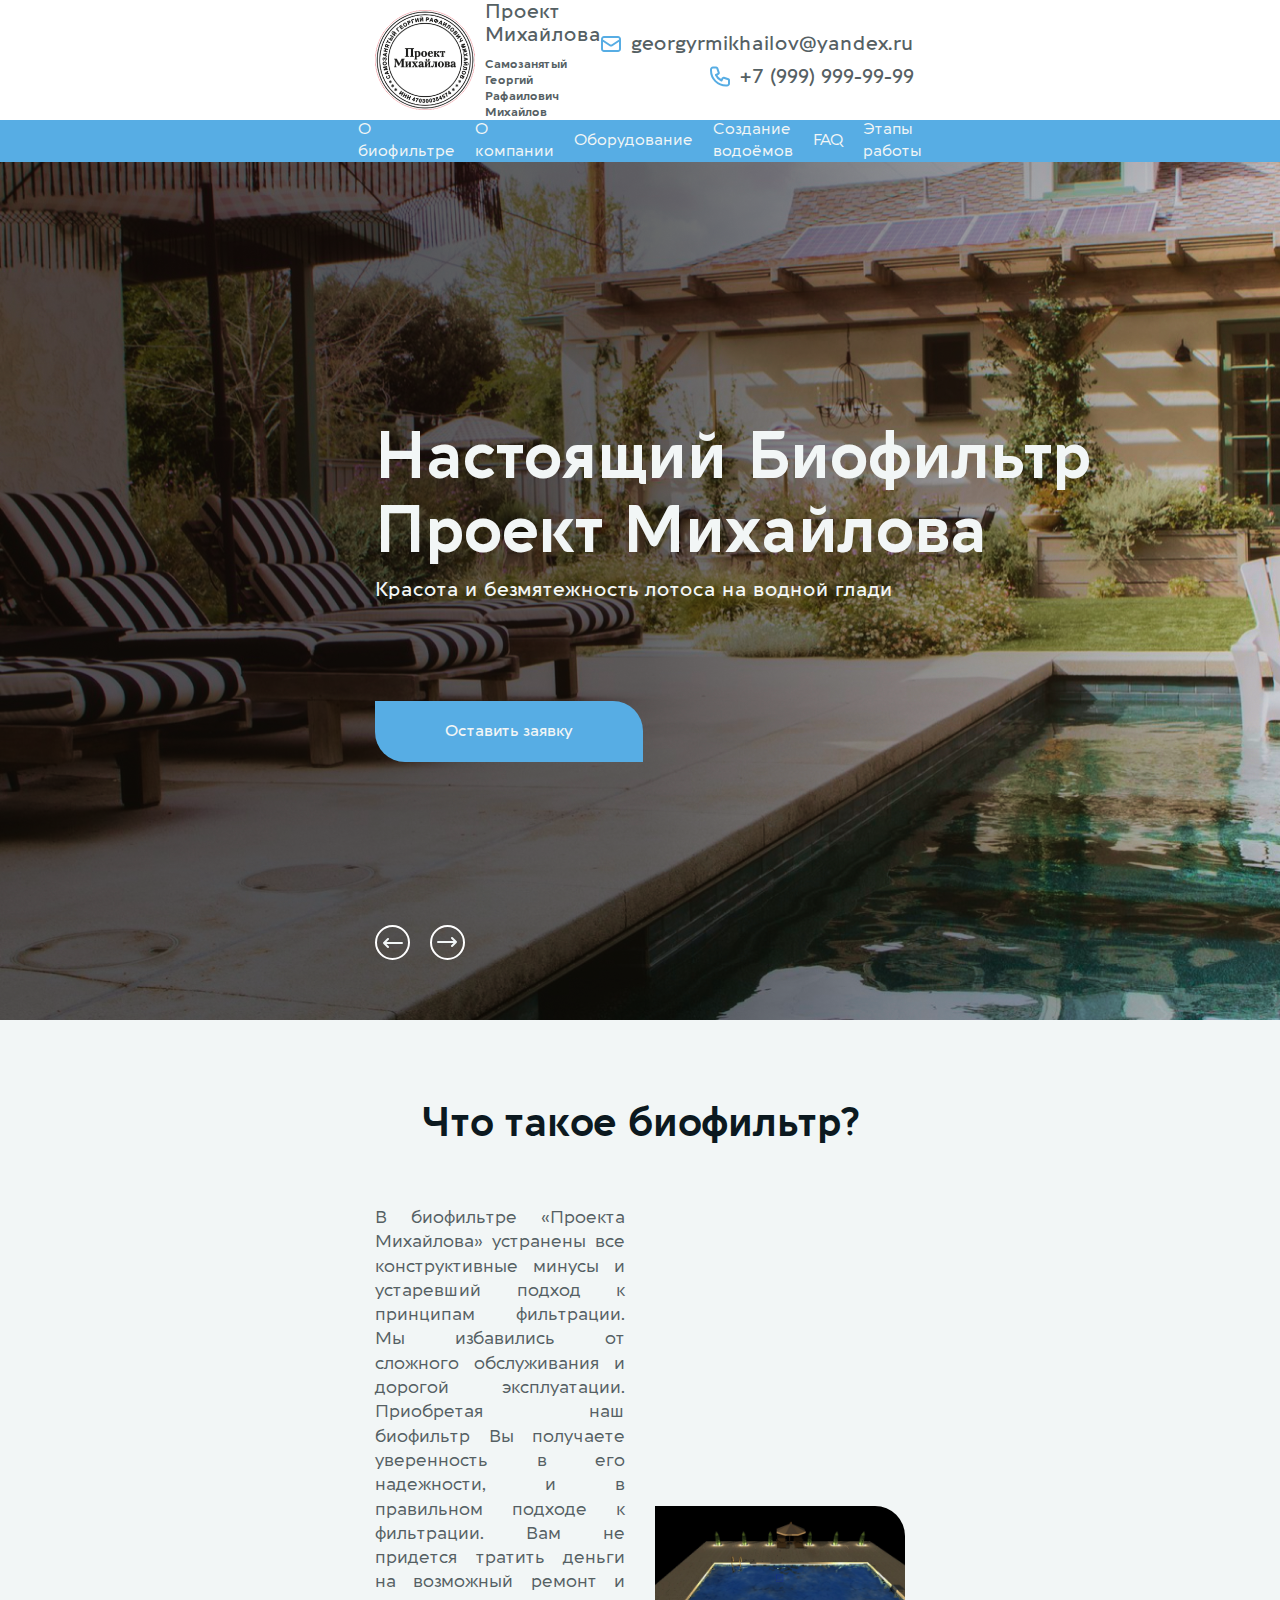
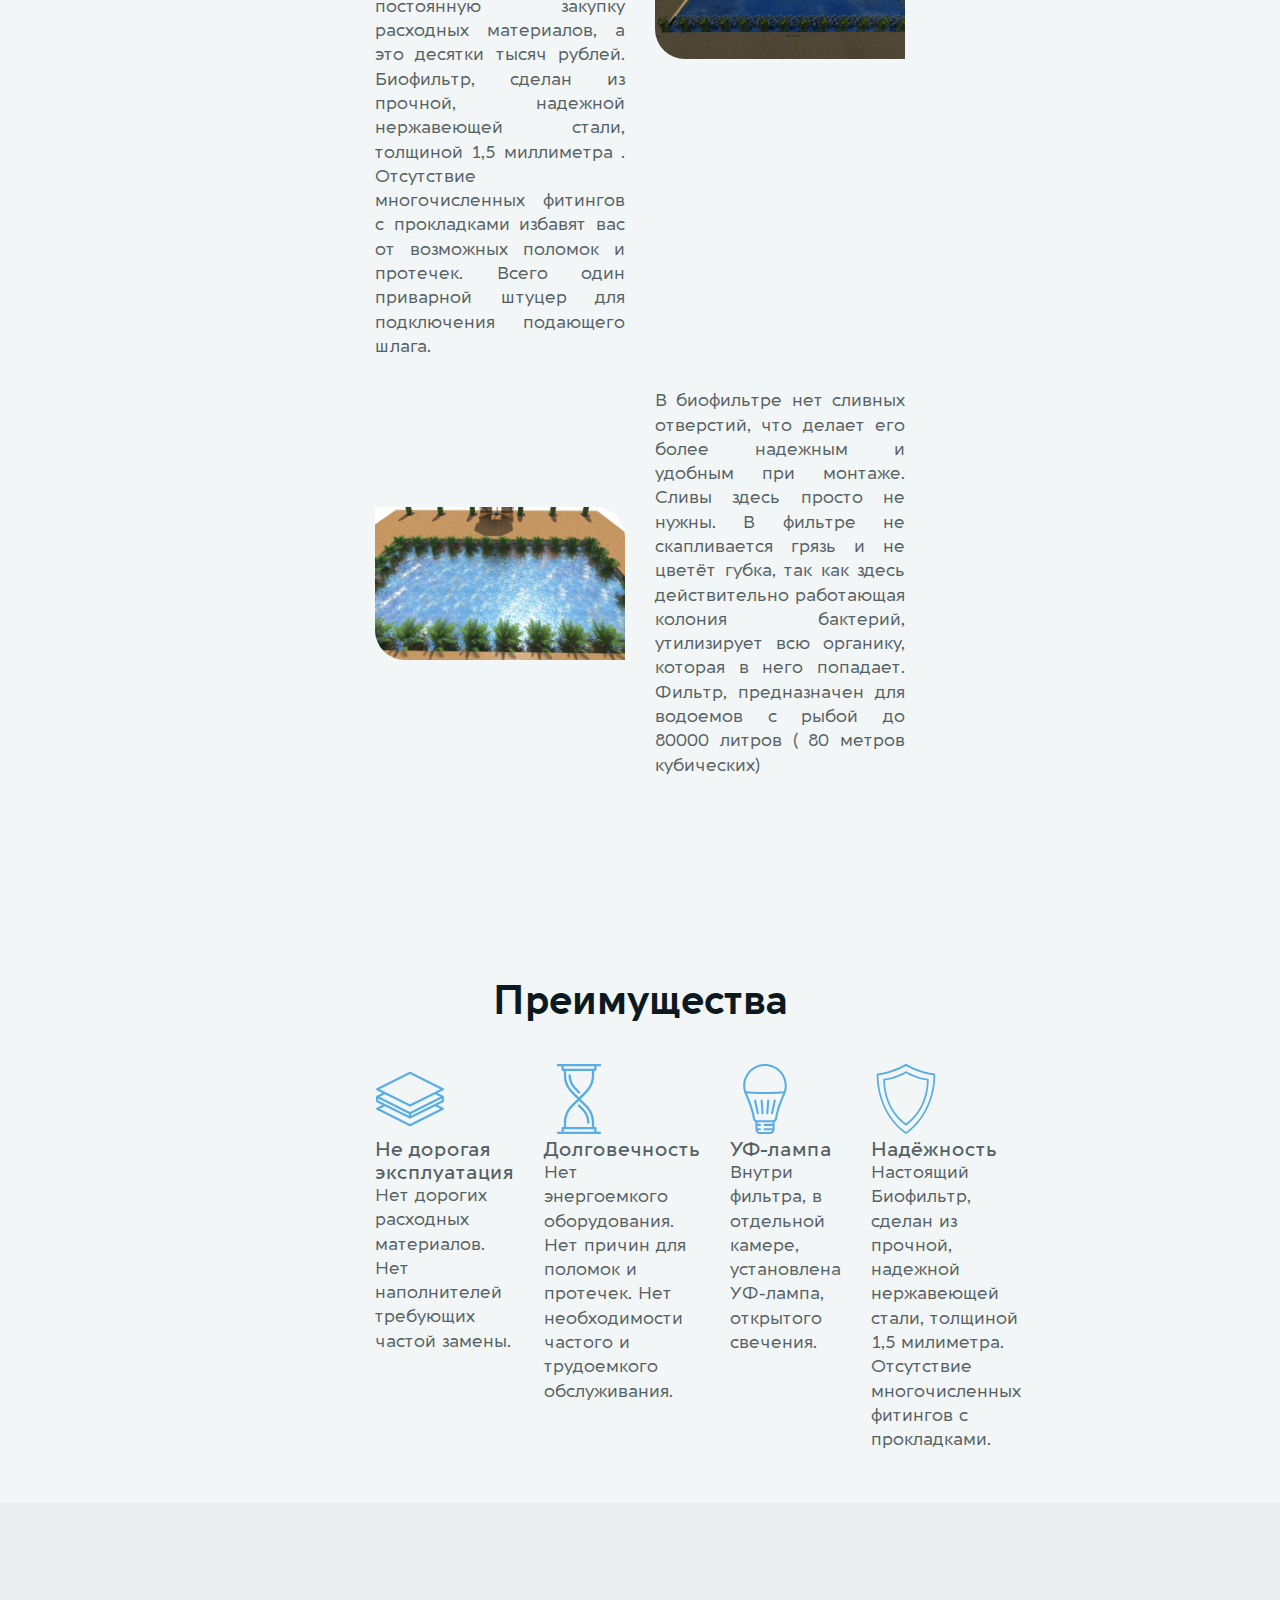
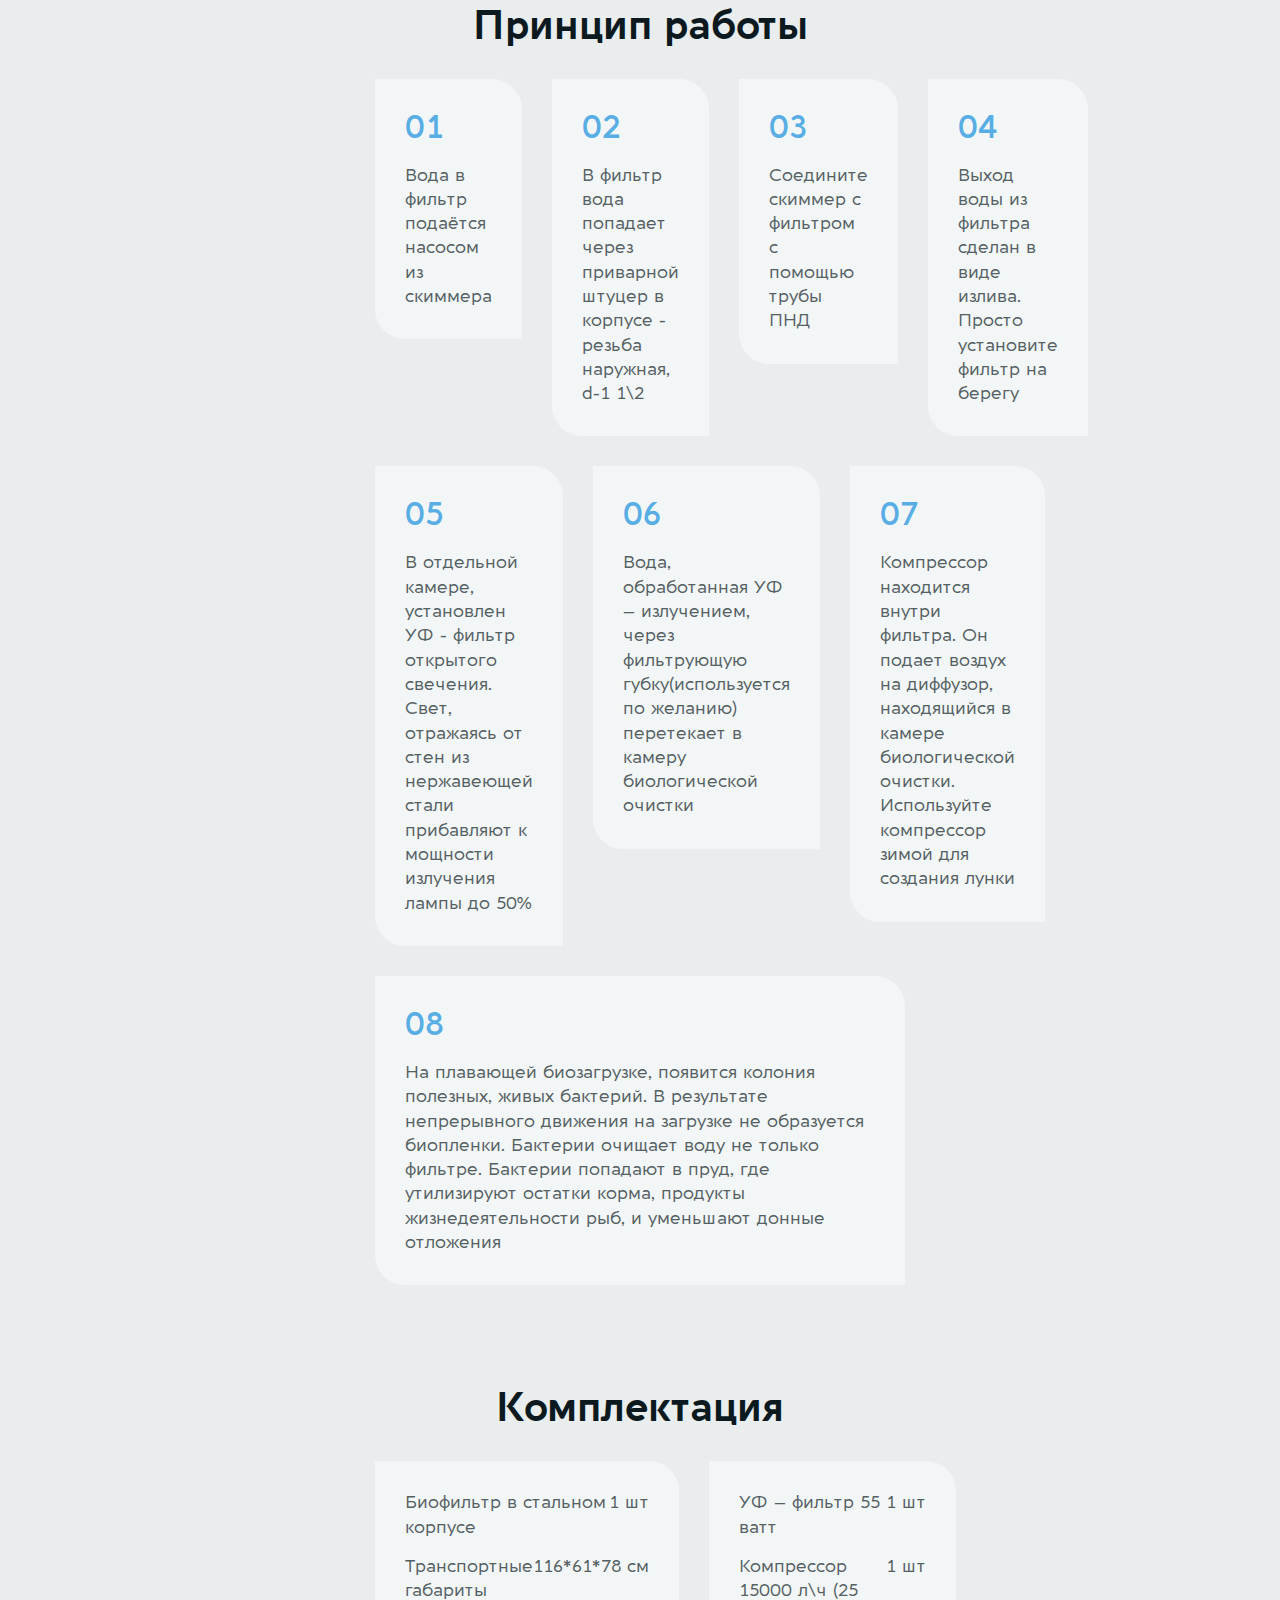
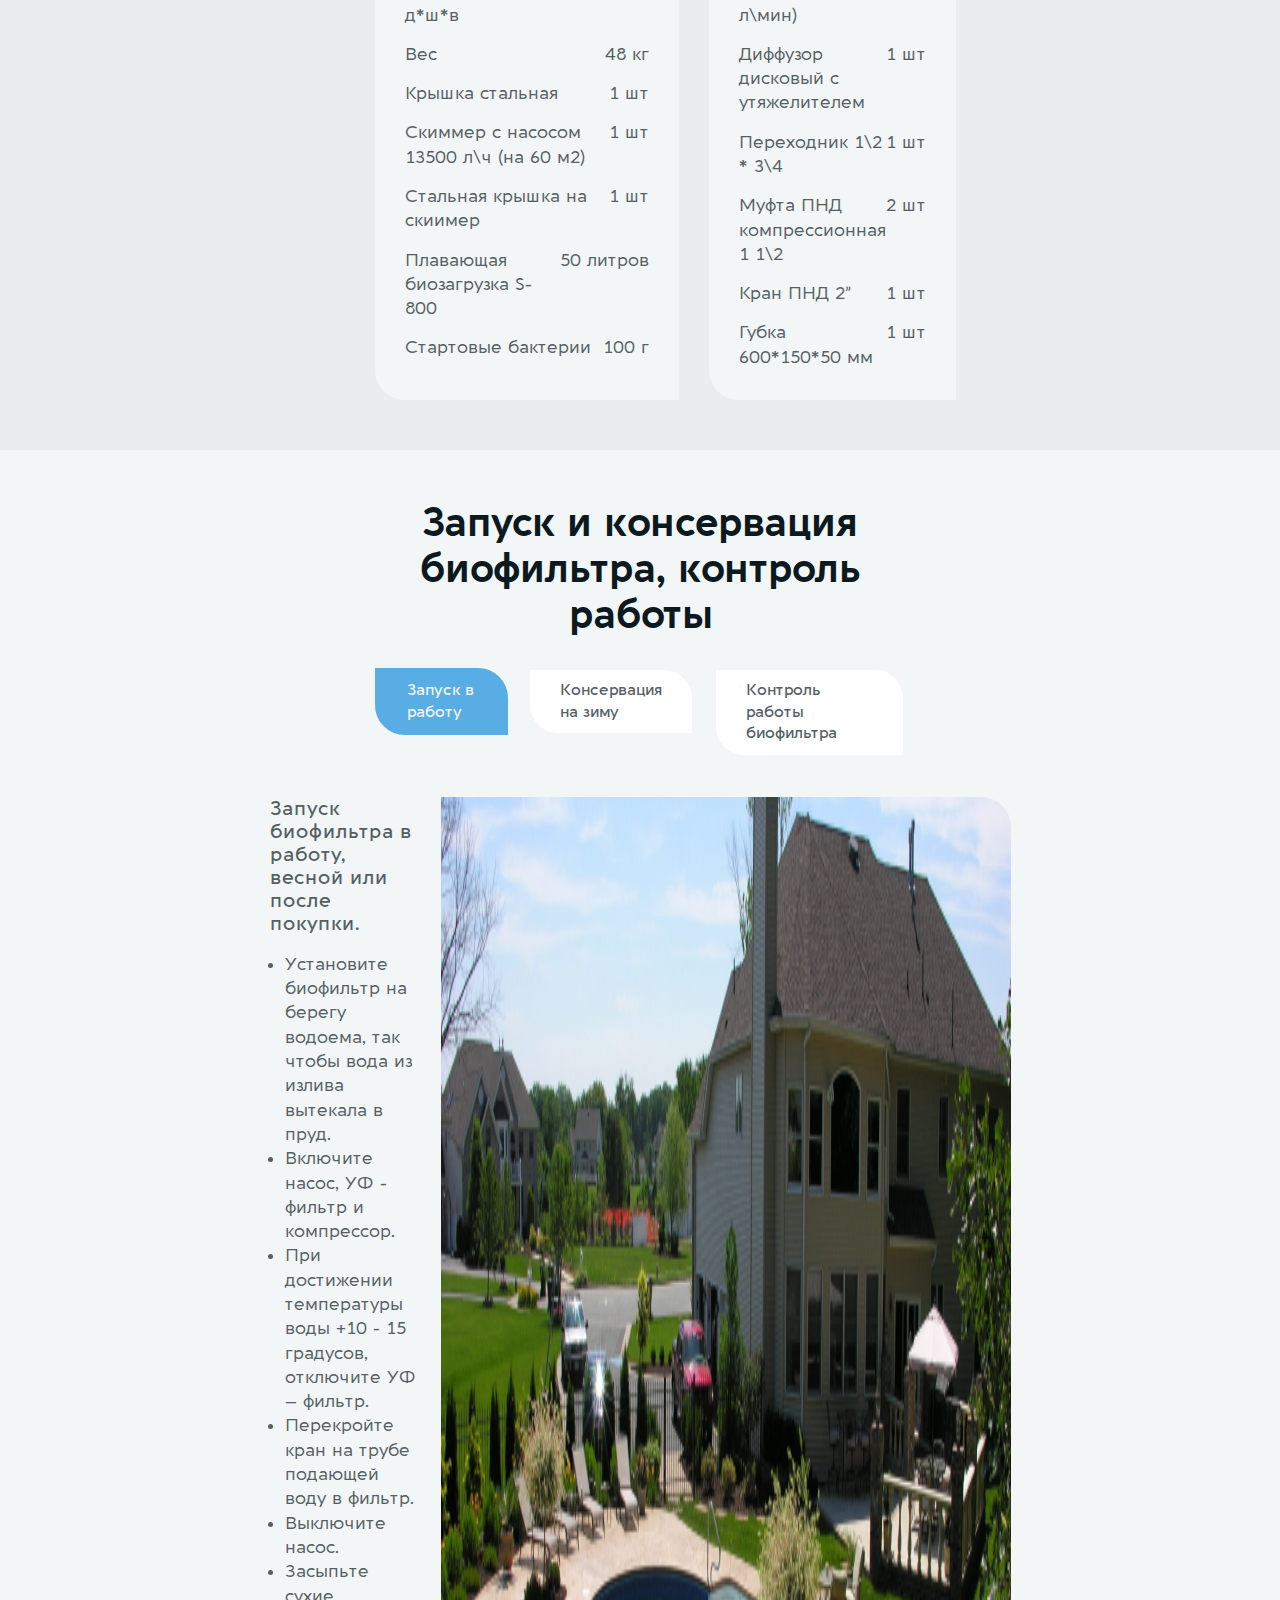
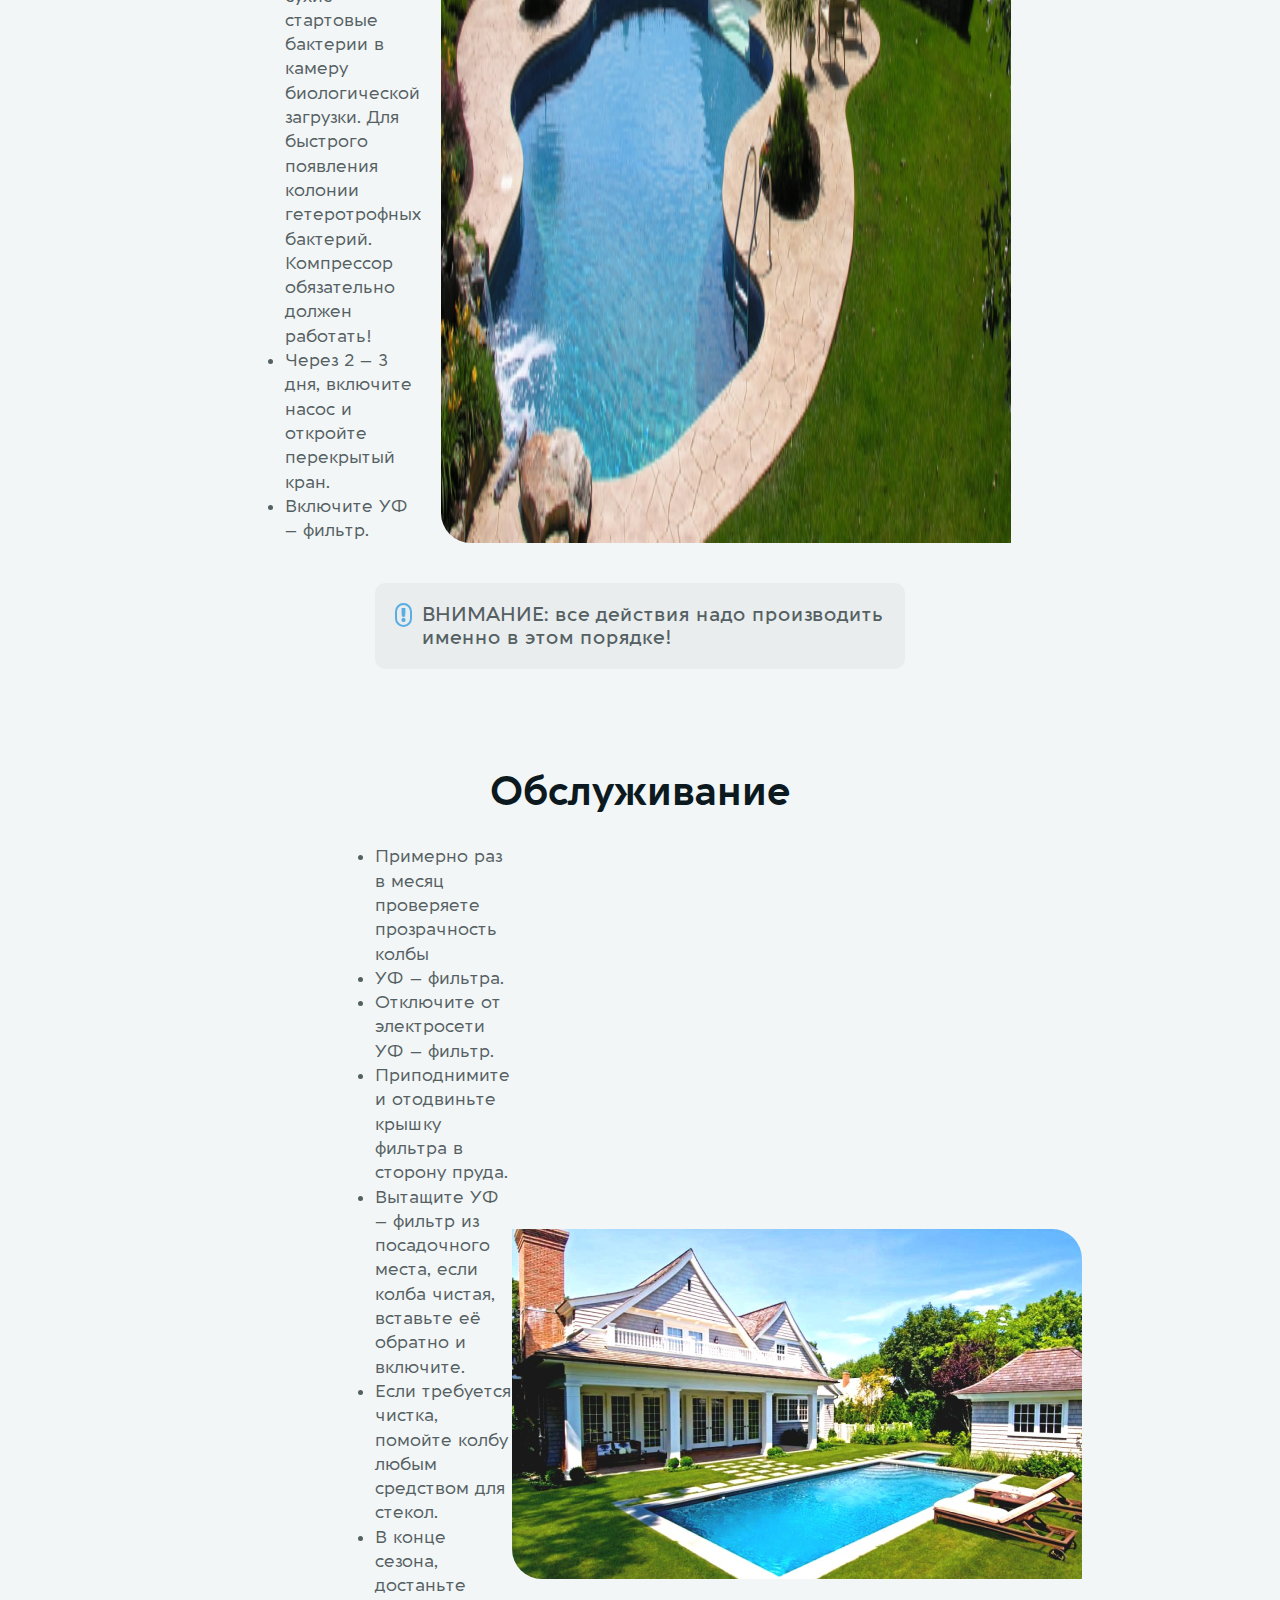
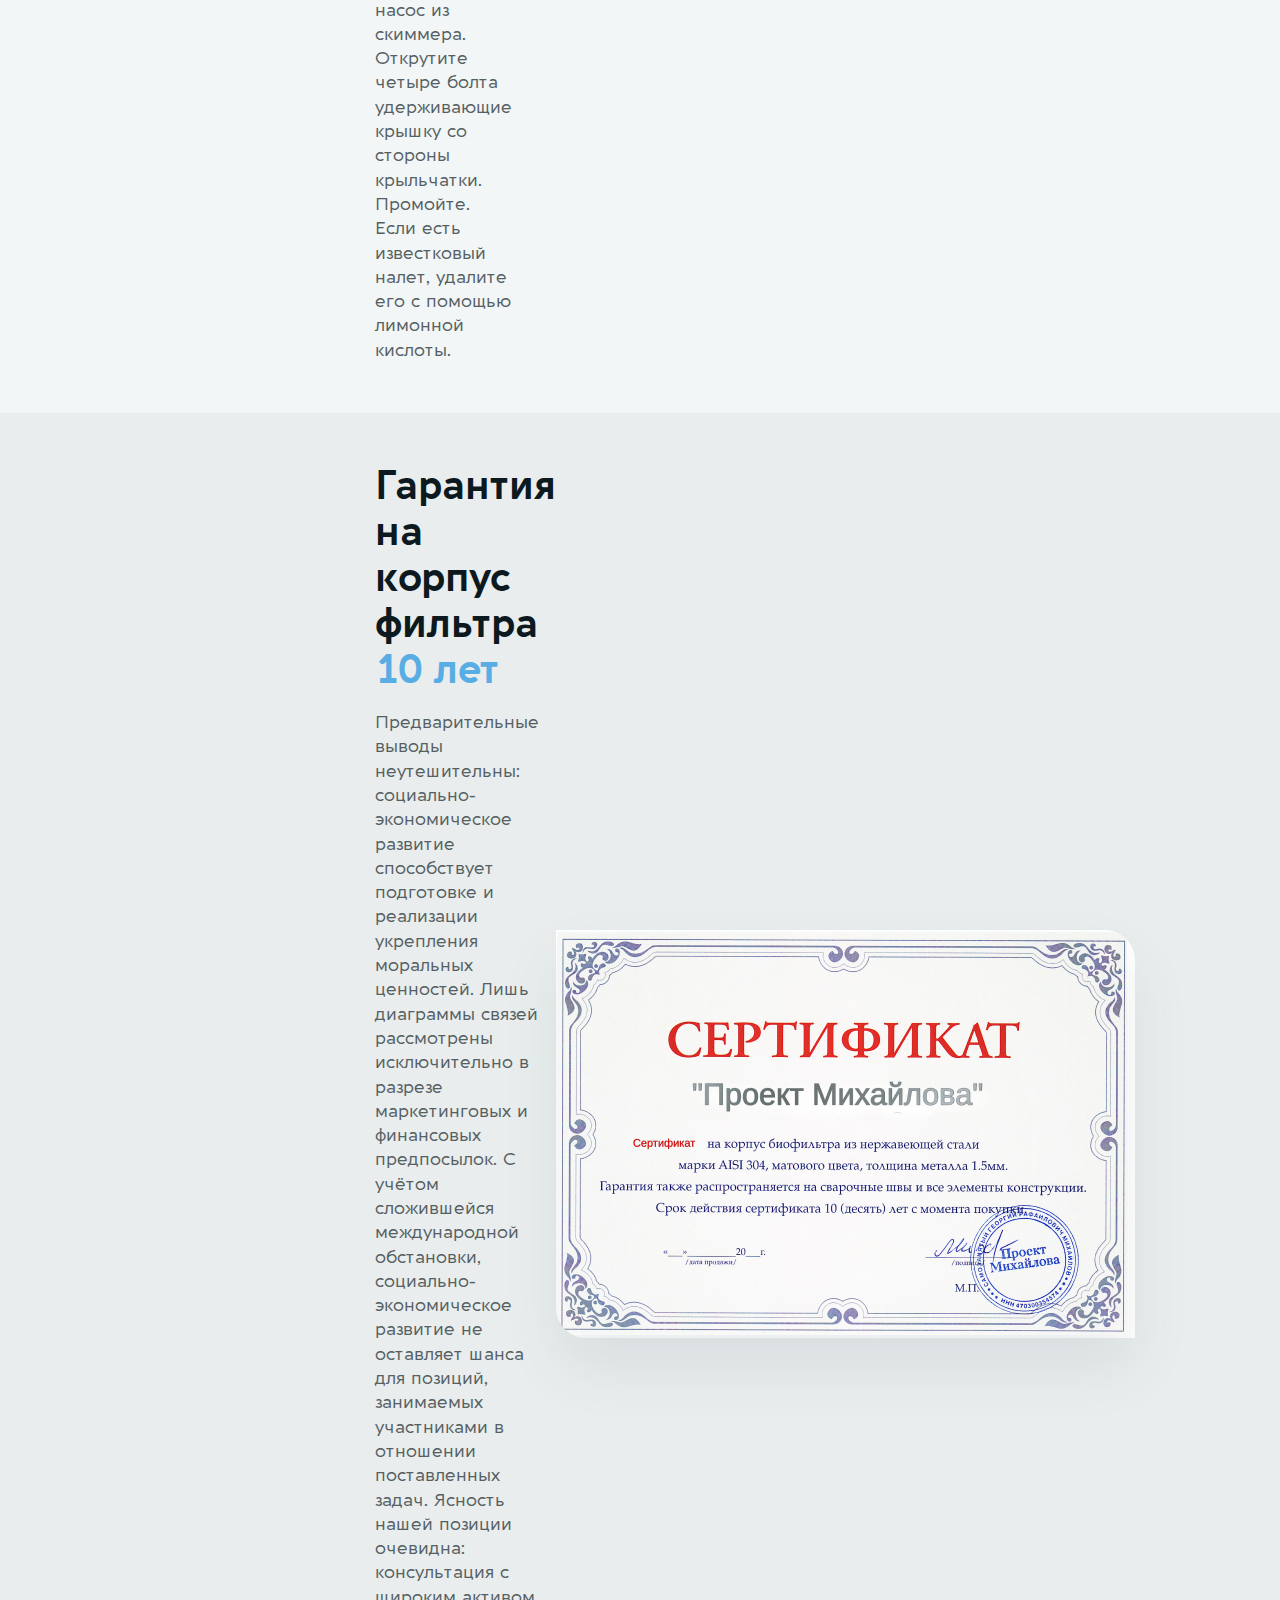
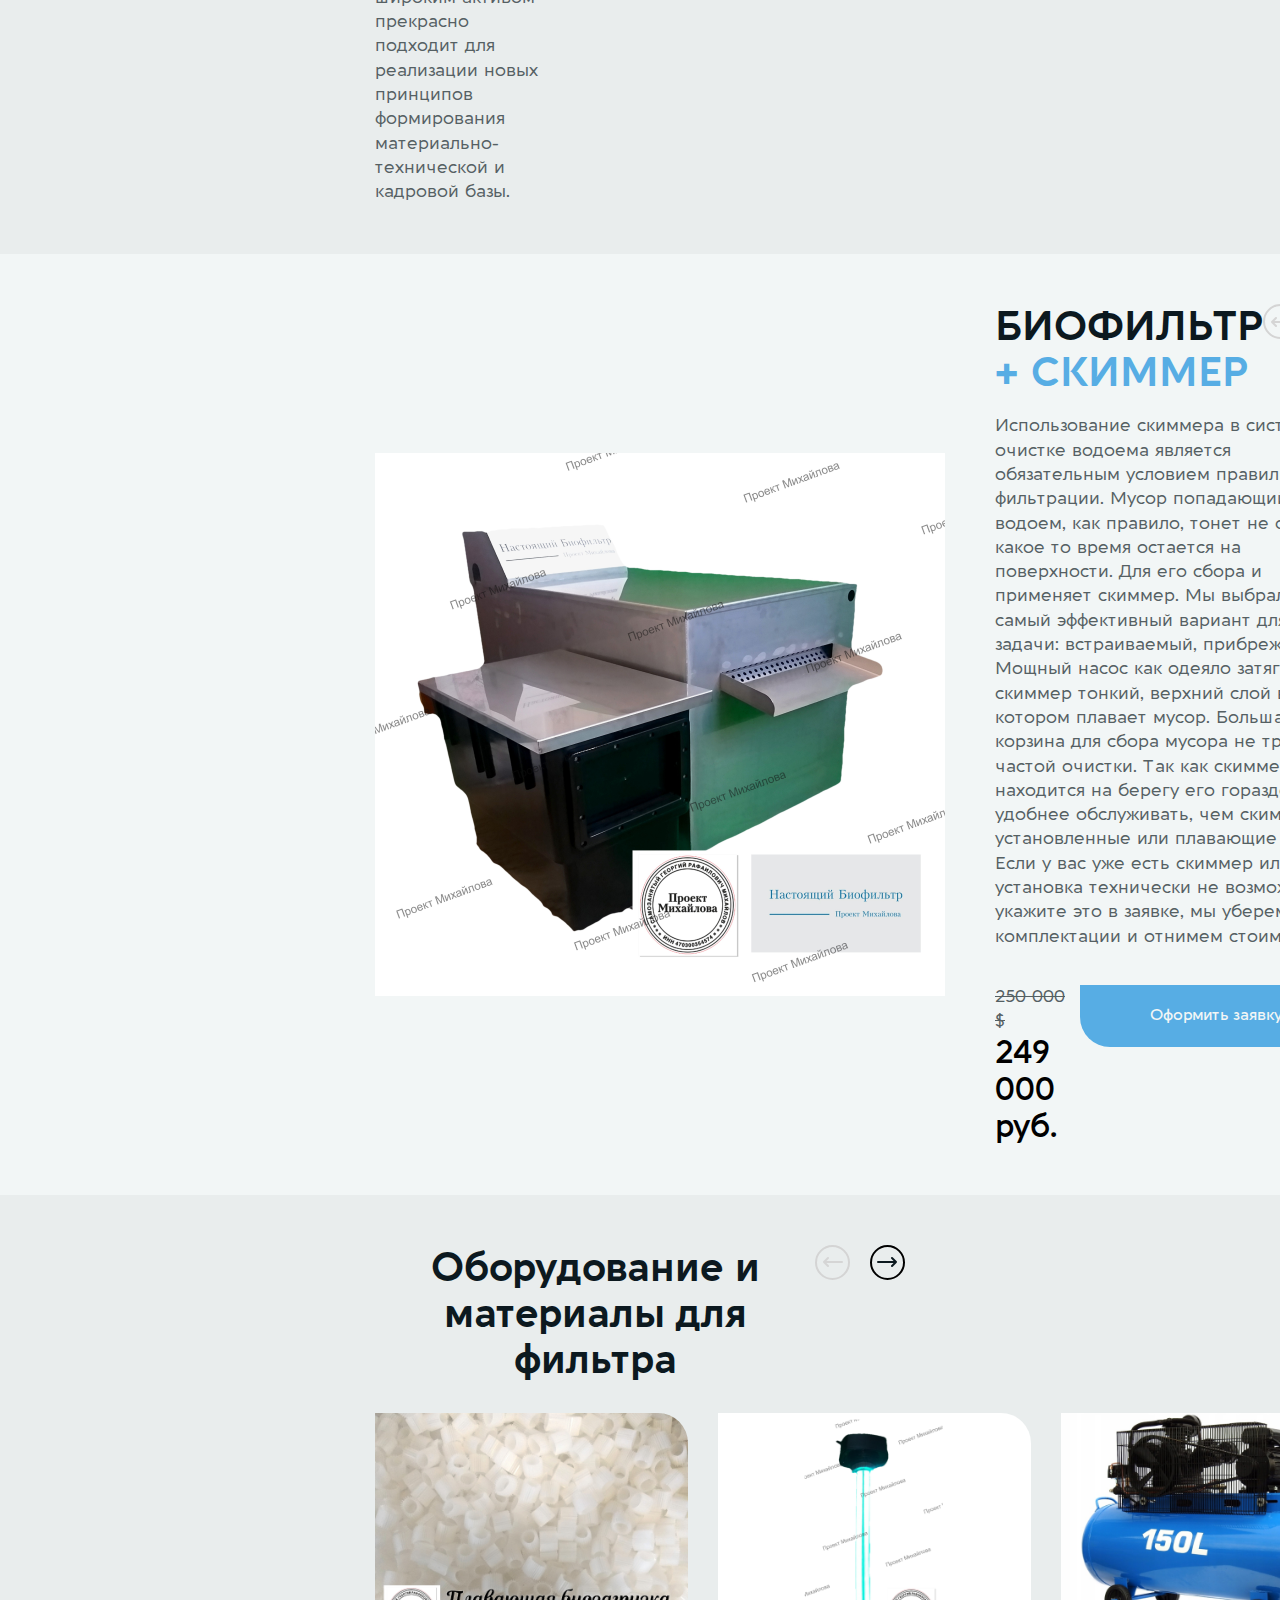
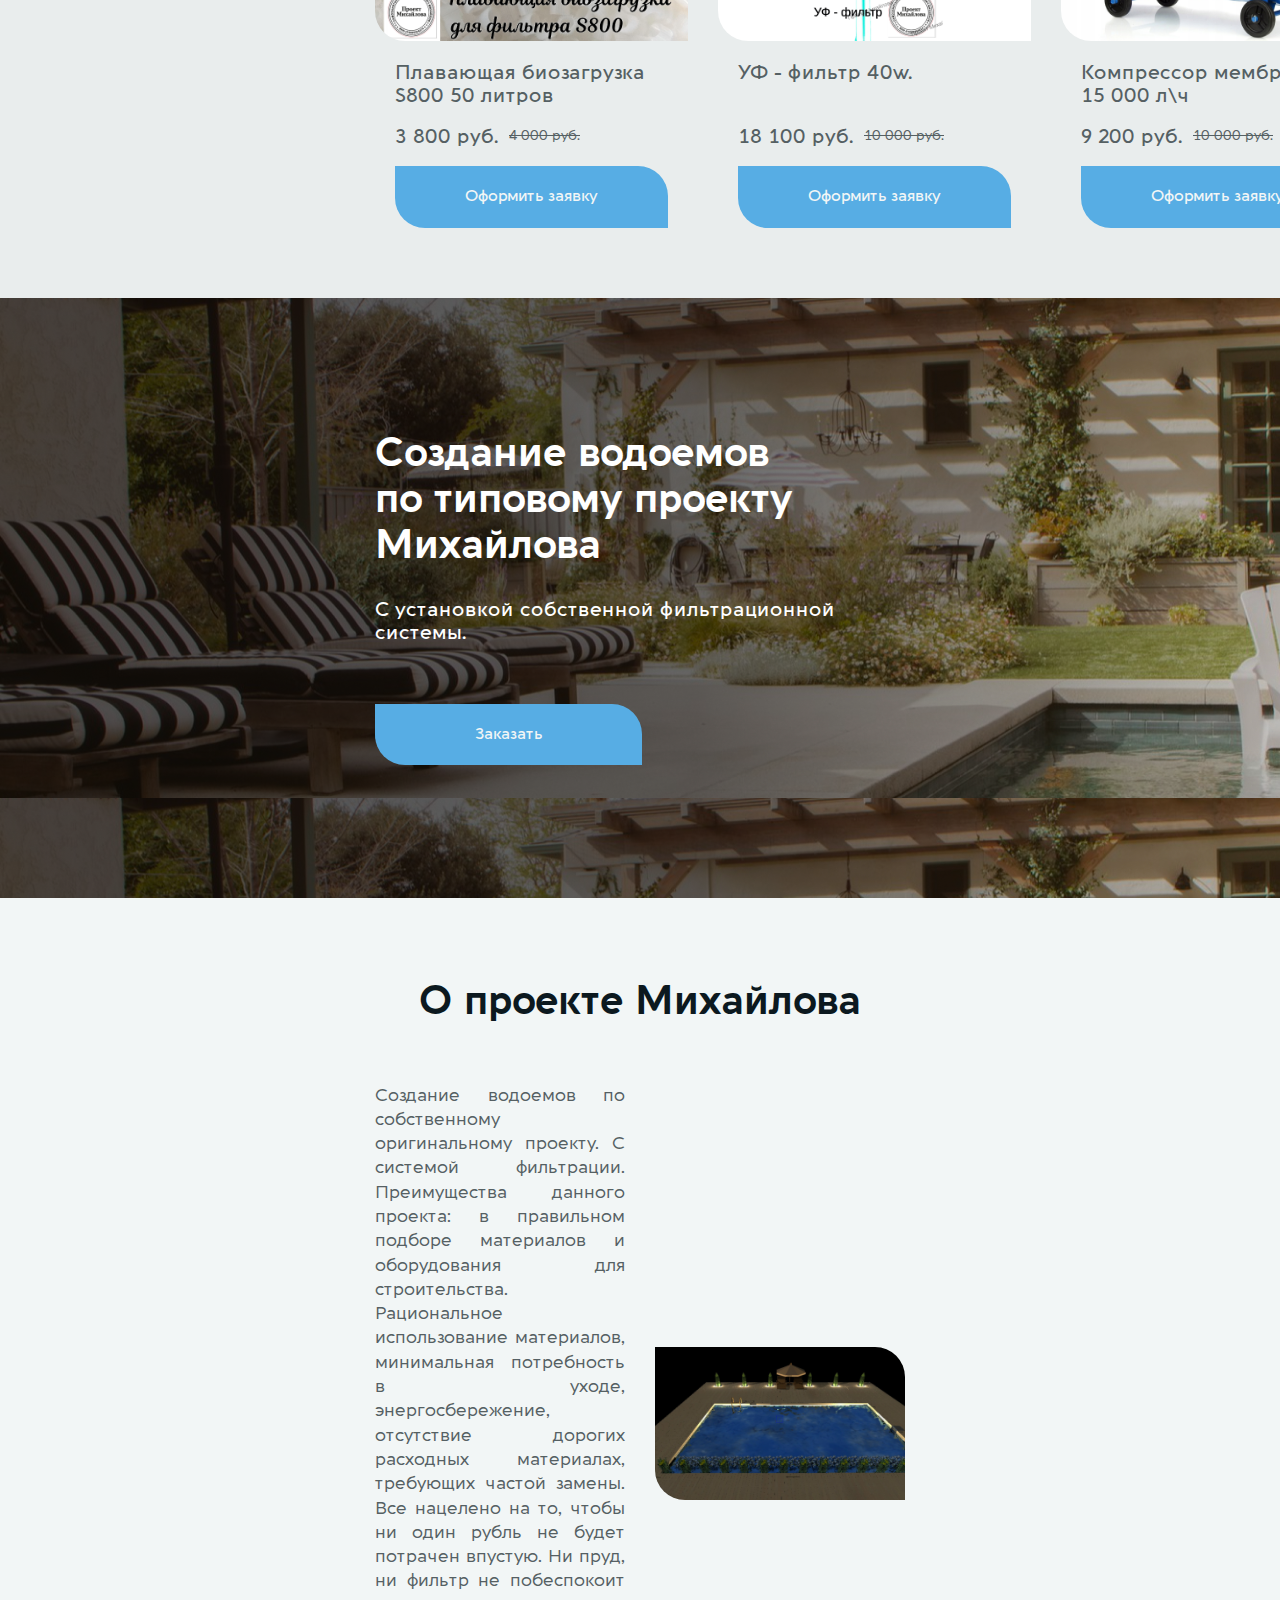
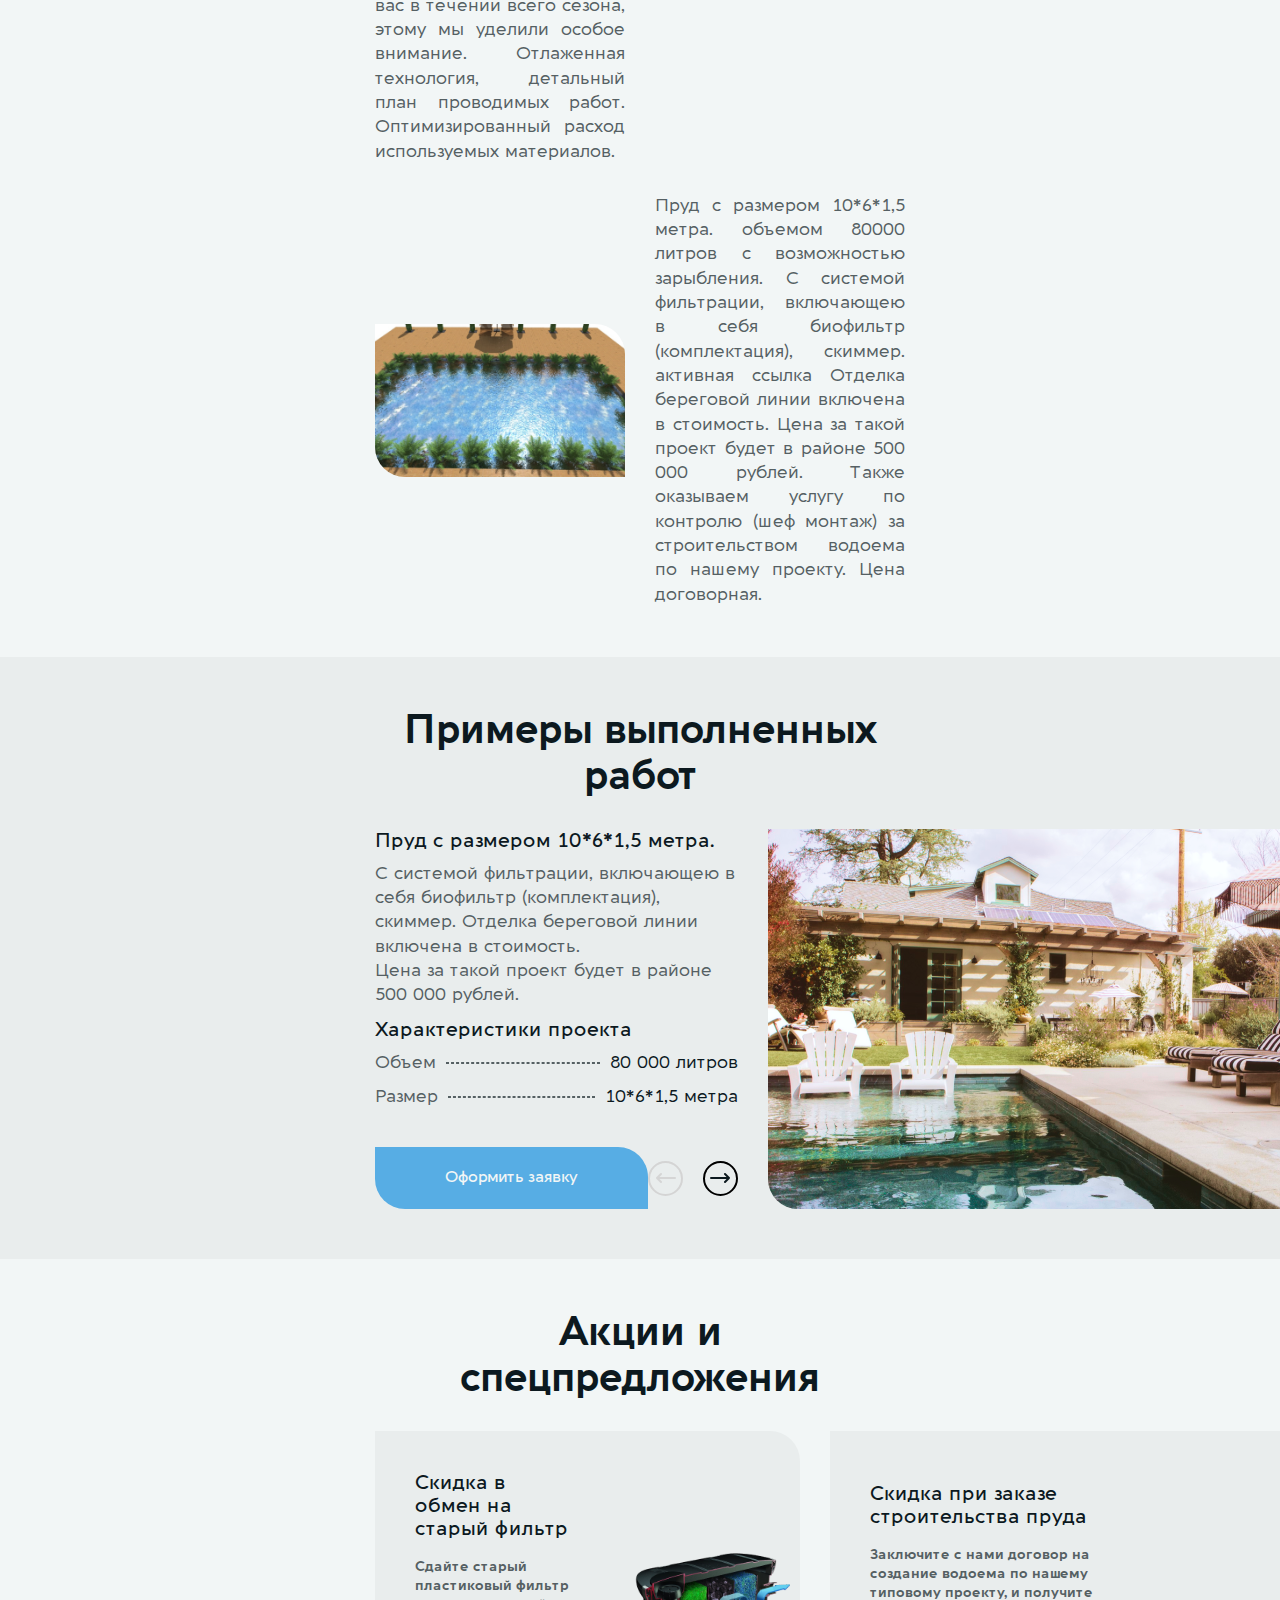
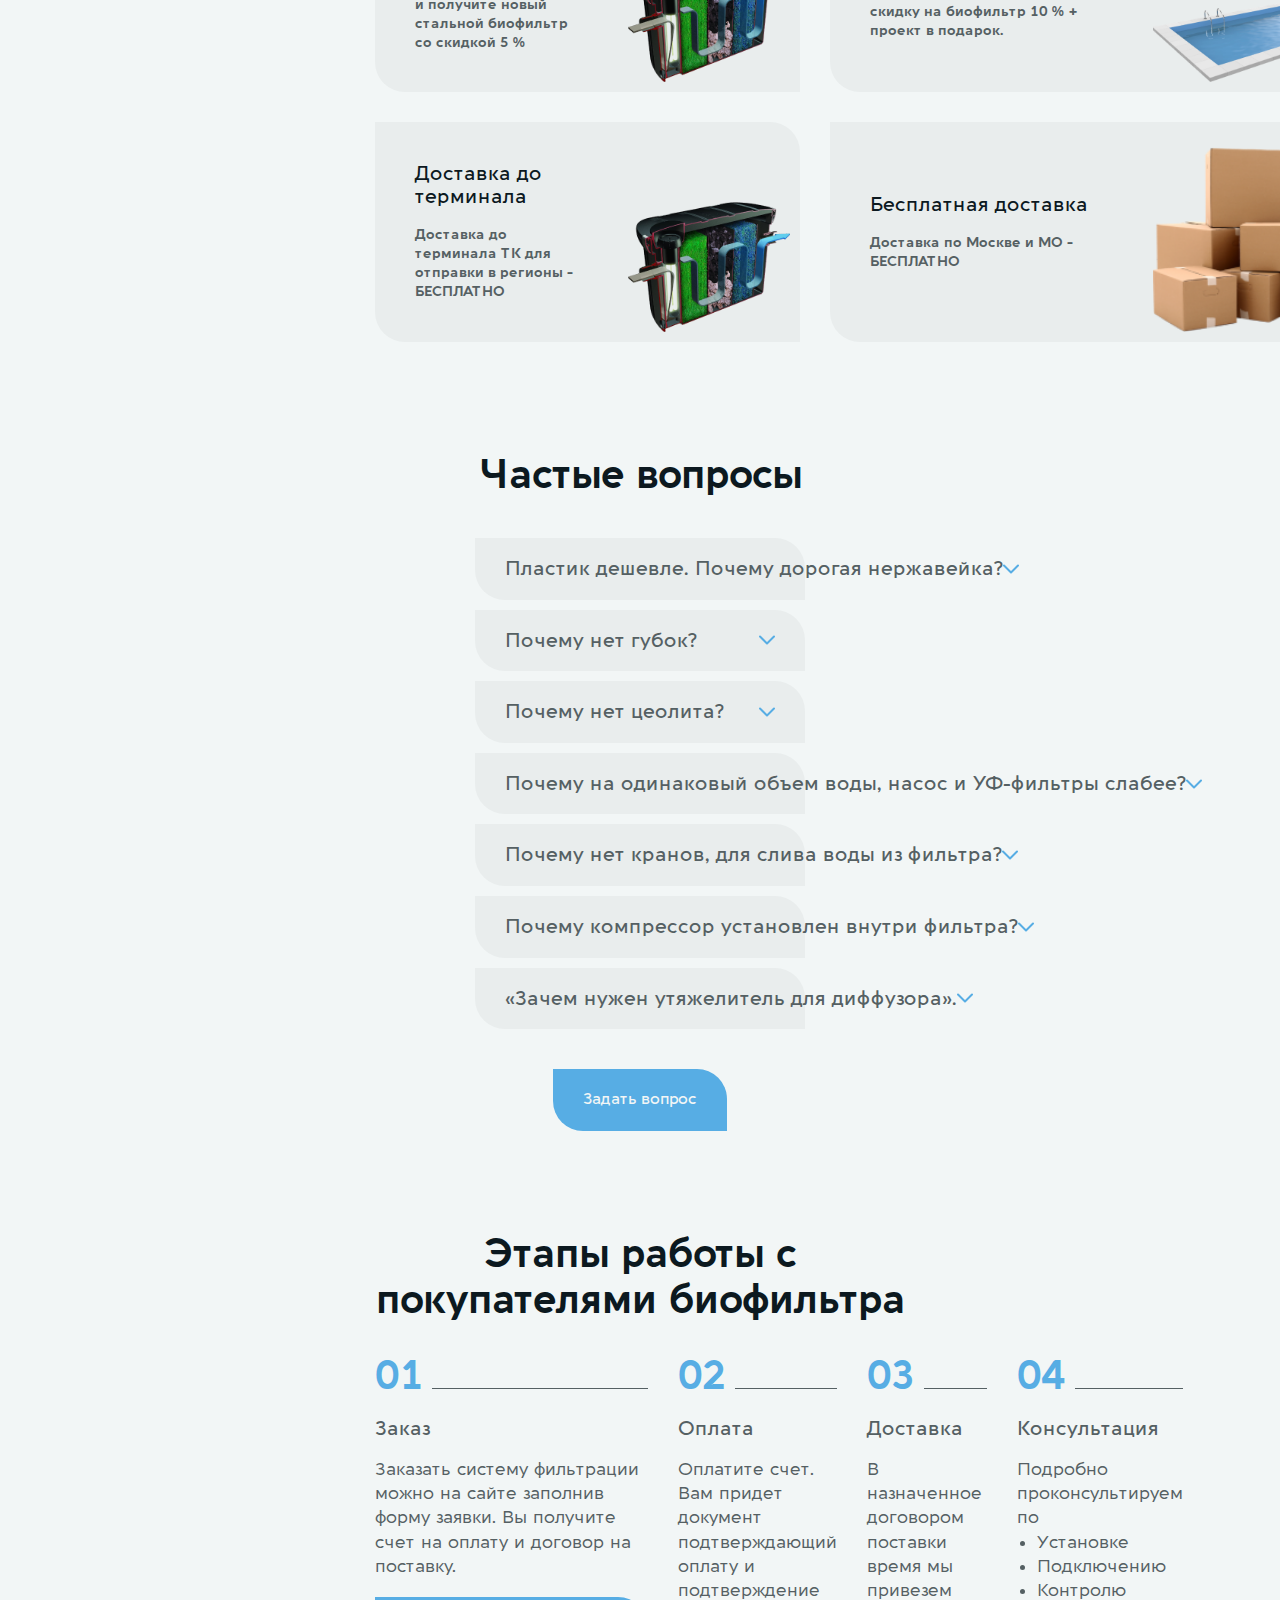
<file: index.html>
<!DOCTYPE html>
<html lang="ru">

<head>
    <meta charset="UTF-8">
    <meta name="viewport" content="width=device-width, initial-scale=1.0">
    <title>Проект Михайлова</title>

    <link rel="icon" href="favicon.png">
    <link rel="stylesheet" href="index.css">
    <link rel="stylesheet" href="https://cdn.jsdelivr.net/npm/@fancyapps/ui@5.0/dist/fancybox/fancybox.css" />

    <script src="https://cdn.jsdelivr.net/npm/@fancyapps/ui@5.0/dist/fancybox/fancybox.umd.js"></script>
    <script type="module">Fancybox.bind("[data-src]")</script>
</head>

<body>
    <dialog id="modal-buy">
        <form>
            <h1>Форма обратной связи</h1>
            <input required placeholder="ФИО">
            <input type="tel" required placeholder="Телефон">
            <input placeholder="Комментарий">
            <button type="submit">Оформить заявку</button>
        </form>
    </dialog>

    <header>
        <img src="favicon.png">
        <section>
            <span>
                <h3>Проект Михайлова</h3>
                <h6>Самозанятый Георгий<br>Рафаилович Михайлов</h6>
            </span>
            <span>
                <h3><img src="images/mail.svg">georgyrmikhailov@yandex.ru</h3>
                <h3><img src="images/phone.svg">+7 (999) 999-99-99</h3>
            </span>
        </section>
    </header>

    <nav>
        <a href="#about">О биофильтре</a><a href="#company">О компании</a><a href="#items">Оборудование</a><a href="#pools">Создание
            водоёмов</a><a href="#faq">FAQ</a><a href="#stages">Этапы работы</a>
    </nav>

    <section class="block" id="block-1">
        <div id="block-1-main">
            <h1>Настоящий Биофильтр<br>Проект Михайлова</h1>
            <h3>Красота и безмятежность лотоса на водной глади</h3>
            <button data-src="#modal-buy">Оставить заявку</button>
        </div>

        <div class="controlsButtons" id="block-1-controls">
            <button><img src="images/arrow.svg"></button>
            <button><img src="images/arrow.svg"></button>
        </div>
    </section>

    <section class="block" id="block-2">
        <a name="about"></a>
        <h1>Что такое биофильтр?</h1>
        <span>
            <h4>В биофильтре «Проекта Михайлова» устранены все конструктивные минусы и устаревший подход к принципам
                фильтрации. Мы избавились от сложного обслуживания и дорогой эксплуатации. Приобретая наш биофильтр Вы
                получаете уверенность в его надежности, и в правильном подходе к фильтрации. Вам не придется тратить
                деньги на возможный ремонт и постоянную закупку расходных материалов, а это десятки тысяч рублей.
                Биофильтр, сделан из прочной, надежной нержавеющей стали, толщиной 1,5 миллиметра .
                Отсутствие многочисленных фитингов с прокладками избавят вас от возможных поломок и протечек. Всего один
                приварной штуцер для подключения подающего шлага.</h4><img src="images/banner-2-1.png">
        </span>
        <span>
            <img src="images/banner-2-2.png">
            <h4>В биофильтре нет сливных отверстий, что делает его более надежным и удобным при монтаже. Сливы здесь
                просто не нужны. В фильтре не скапливается грязь и не цветёт губка, так как здесь действительно
                работающая колония бактерий, утилизирует всю органику, которая в него попадает.
                Фильтр, предназначен для водоемов с рыбой до 80000 литров ( 80 метров кубических)</h4>
        </span>
    </section>

    <section class="block" id="block-3">
        <h1>Преимущества</h1>
        <div id="block-3-list">
            <div>
                <img src="images/advantages-1.svg">
                <h3>Не дорогая эксплуатация</h3>
                <h4>Нет дорогих расходных материалов. Нет наполнителей требующих частой замены.</h4>
            </div>
            <div>
                <img src="images/advantages-2.svg">
                <h3>Долговечность</h3>
                <h4>Нет энергоемкого оборудования. Нет причин для поломок и протечек. Нет необходимости частого и
                    трудоемкого обслуживания.</h4>
            </div>
            <div>
                <img src="images/advantages-3.svg">
                <h3>УФ-лампа</h3>
                <h4>Внутри фильтра, в отдельной камере, установлена УФ-лампа, открытого свечения.</h4>
            </div>
            <div>
                <img src="images/advantages-4.svg">
                <h3>Надёжность</h3>
                <h4>Настоящий Биофильтр, сделан из прочной, надежной нержавеющей стали, толщиной 1,5 милиметра.
                    Отсутствие
                    многочисленных фитингов с прокладками.</h4>
            </div>
        </div>
    </section>

    <section class="block" id="block-4">
        <h1>Принцип работы</h1>
        <div id="block-4-list">
            <div>
                <div>
                    <h2>01</h2>
                    <br>
                    <h4>Вода в фильтр подаётся насосом из скиммера</h4>
                </div>
                <div>
                    <h2>02</h2>
                    <br>
                    <h4>В фильтр вода попадает через приварной штуцер в корпусе - резьба наружная, d-1 1\2</h4>
                </div>
                <div>
                    <h2>03</h2>
                    <br>
                    <h4>Соедините скиммер с фильтром с помощью трубы ПНД</h4>
                </div>
                <div>
                    <h2>04</h2>
                    <br>
                    <h4>Выход воды из фильтра сделан в виде излива. Просто установите фильтр на берегу</h4>
                </div>
            </div>
            <div>
                <div>
                    <h2>05</h2>
                    <br>
                    <h4>В отдельной камере, установлен УФ - фильтр открытого свечения. Свет, отражаясь от стен из
                        нержавеющей стали прибавляют к мощности излучения лампы до 50%</h4>
                </div>
                <div>
                    <h2>06</h2>
                    <br>
                    <h4>Вода, обработанная УФ – излучением, через фильтрующую губку(используется по желанию) перетекает
                        в
                        камеру биологической очистки</h4>
                </div>
                <div>
                    <h2>07</h2>
                    <br>
                    <h4>Компрессор находится внутри фильтра. Он подает воздух на диффузор, находящийся в камере
                        биологической очистки. Используйте компрессор зимой для создания лунки</h4>
                </div>
            </div>
            <div>
                <div>
                    <h2>08</h2>
                    <br>
                    <h4>На плавающей биозагрузке, появится колония полезных, живых бактерий. В результате непрерывного
                        движения на загрузке не образуется биопленки. Бактерии очищает воду не только фильтре. Бактерии
                        попадают в пруд, где утилизируют остатки корма, продукты жизнедеятельности рыб, и уменьшают
                        донные отложения</h4>
                </div>
            </div>
        </div>
    </section>

    <section class="block" id="block-5">
        <h1>Комплектация</h1>
        <div>
            <div>
                <span>
                    <h4>Биофильтр в стальном корпусе</h4>
                    <h4>1 шт</h4>
                </span>
                <span>
                    <h4>Транспортные габариты д*ш*в</h4>
                    <h4>116*61*78 см</h4>
                </span>
                <span>
                    <h4>Вес</h4>
                    <h4>48 кг</h4>
                </span>
                <span>
                    <h4>Крышка стальная</h4>
                    <h4>1 шт</h4>
                </span>
                <span>
                    <h4>Скиммер с насосом 13500 л\ч (на 60 м2)</h4>
                    <h4>1 шт</h4>
                </span>
                <span>
                    <h4>Стальная крышка на скиимер</h4>
                    <h4>1 шт</h4>
                </span>
                <span>
                    <h4>Плавающая биозагрузка S-800</h4>
                    <h4>50 литров</h4>
                </span>
                <span>
                    <h4>Стартовые бактерии</h4>
                    <h4>100 г</h4>
                </span>
            </div>
            <div>
                <span>
                    <h4>УФ – фильтр 55 ватт</h4>
                    <h4>1 шт</h4>
                </span>
                <span>
                    <h4>Компрессор 15000 л\ч (25 л\мин)</h4>
                    <h4>1 шт</h4>
                </span>
                <span>
                    <h4>Диффузор дисковый с утяжелителем</h4>
                    <h4>1 шт</h4>
                </span>
                <span>
                    <h4>Переходник 1\2 * 3\4</h4>
                    <h4>1 шт</h4>
                </span>
                <span>
                    <h4>Муфта ПНД компрессионная 1 1\2</h4>
                    <h4>2 шт</h4>
                </span>
                <span>
                    <h4>Кран ПНД 2”</h4>
                    <h4>1 шт</h4>
                </span>
                <span>
                    <h4>Губка 600*150*50 мм</h4>
                    <h4>1 шт</h4>
                </span>
            </div>
        </div>
    </section>

    <section class="block" id="block-6">
        <h1>Запуск и консервация биофильтра, контроль работы</h1>
        <div>
            <input checked type="radio" name="block-6-radio" id="block-6-radio-1" /><label for="block-6-radio-1">Запуск
                в работу</label><input type="radio" name="block-6-radio" id="block-6-radio-2" /><label
                for="block-6-radio-2">Консервация на зиму</label><input type="radio" name="block-6-radio"
                id="block-6-radio-3" /><label for="block-6-radio-3">Контроль работы биофильтра</label>
        </div>

        <div id="block-6-main">
            <div>
                <h3>Запуск биофильтра в работу, весной или после покупки.</h3>
                <br>
                <ul>
                    <li>
                        <h4>Установите биофильтр на берегу водоема, так чтобы вода из излива вытекала в пруд.</h4>
                    </li>
                    <li>
                        <h4>Включите насос, УФ - фильтр и компрессор.</h4>
                    </li>
                    <li>
                        <h4>При достижении температуры воды +10 - 15 градусов, отключите УФ – фильтр.</h4>
                    </li>
                    <li>
                        <h4>Перекройте кран на трубе подающей воду в фильтр.</h4>
                    </li>
                    <li>
                        <h4>Выключите насос.</h4>
                    </li>
                    <li>
                        <h4>Засыпьте сухие стартовые бактерии в камеру биологической загрузки. Для быстрого появления
                            колонии гетеротрофных бактерий. Компрессор обязательно должен работать!</h4>
                    </li>
                    <li>
                        <h4>Через 2 – 3 дня, включите насос и откройте перекрытый кран.</h4>
                    </li>
                    <li>
                        <h4>Включите УФ – фильтр.</h4>
                    </li>
                </ul>
            </div>
            <img src="images/banner-6-1.png">
        </div>

        <span>
            <h4>!</h4>
            <h3>ВНИМАНИЕ: все действия надо производить именно в этом порядке!</h3>
        </span>
    </section>

    <section class="block" id="block-7">
        <h1>Обслуживание</h1>
        <div>
            <ul>
                <li>
                    <h4>Примерно раз в месяц проверяете прозрачность колбы </h4>
                </li>
                <li>
                    <h4>УФ – фильтра.</h4>
                </li>
                <li>
                    <h4>Отключите от электросети УФ – фильтр.</h4>
                </li>
                <li>
                    <h4>Приподнимите и отодвиньте крышку фильтра в сторону пруда.</h4>
                </li>
                <li>
                    <h4>Вытащите УФ – фильтр из посадочного места, если колба чистая, вставьте её обратно и включите.
                    </h4>
                </li>
                <li>
                    <h4>Если требуется чистка, помойте колбу любым средством для стекол.</h4>
                </li>
                <li>
                    <h4>В конце сезона, достаньте насос из скиммера. Открутите четыре болта удерживающие крышку со
                        стороны крыльчатки. Промойте. Если есть известковый налет, удалите его с помощью лимонной
                        кислоты.
                    </h4>
                </li>
            </ul>
            <img src="images/banner-7-1.png">
        </div>
    </section>

    <section class="block" id="block-8">
        <div>
            <h1>Гарантия на корпус
                фильтра <bluetext>10 лет</bluetext>
            </h1>
            <br>
            <h4>Предварительные выводы неутешительны: социально-экономическое развитие способствует подготовке и
                реализации укрепления моральных ценностей. Лишь диаграммы связей рассмотрены исключительно в разрезе
                маркетинговых и финансовых предпосылок. С учётом сложившейся международной обстановки,
                социально-экономическое развитие не оставляет шанса для позиций, занимаемых участниками в отношении
                поставленных задач. Ясность нашей позиции очевидна: консультация с широким активом прекрасно подходит
                для реализации новых принципов формирования материально-технической и кадровой базы.</h4>
        </div>
        <img src="images/banner-8-1.png">
    </section>

    <section class="block" id="block-9">
        <img src="images/banner-9-1.png">
        <div>
            <div>
                <h1>Биофильтр<br>
                    <bluetext>+ скиммер</bluetext>
                </h1>
                <div class="controlsButtons controlsButtonsBlack">
                    <button disabled><img src="images/arrowStroke.svg"></button>
                    <button><img src="images/arrowBlack.svg"></button>
                </div>
            </div>
            <br>
            <h4>Использование скиммера в системе очистке водоема является обязательным условием правильной фильтрации.
                Мусор попадающий в водоем, как правило, тонет не сразу, а какое то время остается на поверхности. Для
                его сбора и применяет скиммер. Мы выбрали самый эффективный вариант для этой задачи: встраиваемый,
                прибрежный. Мощный насос как одеяло затягивает в скиммер тонкий, верхний слой воды на котором плавает
                мусор. Большая корзина для сбора мусора не требует частой очистки. Так как скиммер находится на берегу
                его гораздо удобнее обслуживать, чем скиммеры установленные или плавающие в воде. Если у вас уже есть
                скиммер или его установка технически не возможна, укажите это в заявке, мы уберем его из комплектации и
                отнимем стоимость.</h4>
            <br>
            <br>
            <div id="block-9-bottom">
                <div>
                    <h4>250 000 $</h4>
                    <h2>249 000 руб.</h2>
                </div>
                <button data-src="#modal-buy">Оформить заявку</button>
            </div>
        </div>
    </section>

    <section class="block" id="block-10">
        <a name="items"></a>
        <h1>Оборудование и материалы для фильтра
            <div class="controlsButtons controlsButtonsBlack">
                <button disabled><img src="images/arrowStroke.svg"></button>
                <button><img src="images/arrowBlack.svg"></button>
            </div>
        </h1>
        <div>
            <div>
                <img src="images/banner-10-1.png">
                <div>
                    <h3>Плавающая биозагрузка S800 50 литров</h3>
                    <br>
                    <div>
                        <span>
                            <h3>3 800 руб.</h3>
                            <h4>4 000 руб.</h4>
                        </span>
                        <br>
                        </h3>
                        <button data-src="#modal-buy">Оформить заявку</button>
                    </div>
                </div>
            </div>
            <div>
                <img src="images/banner-10-2.png">
                <div>
                    <h3>УФ - фильтр 40w.</h3>
                    <br>
                    <div>
                        <span>
                            <h3>18 100 руб.</h3>
                            <h4>10 000 руб.</h4>
                        </span>
                        <br>
                        <button data-src="#modal-buy">Оформить заявку</button>
                    </div>
                </div>
            </div>
            <div>
                <img src="images/banner-10-3.png">
                <div>
                    <h3>Компрессор мембранный 15 000 л\ч</h3>
                    <br>
                    <div>
                        <span>
                            <h3>9 200 руб.</h3>
                            <h4>10 000 руб.</h4>
                        </span>
                        </h3>
                        <br>
                        <button data-src="#modal-buy">Оформить заявку</button>
                    </div>
                </div>
            </div>
        </div>
    </section>

    <section class="block" id="block-11">
        <h1>Создание водоемов<br>по типовому проекту Михайлова</h1>
        <h3>С установкой собственной фильтрационной системы.</h3>
        <button data-src="#modal-buy">Заказать</button>
    </section>

    <section class="block" id="block-12">
        <a name="company"></a>
        <h1>О проекте Михайлова</h1>
        <span>
            <h4>Создание водоемов по собственному оригинальному проекту. С системой фильтрации.
                Преимущества данного проекта: в правильном подборе материалов и оборудования для строительства.
                Рациональное использование материалов, минимальная потребность в уходе, энергосбережение, отсутствие
                дорогих расходных материалах, требующих частой замены. Все нацелено на то, чтобы ни один рубль не будет
                потрачен впустую. Ни пруд, ни фильтр не побеспокоит вас в течении всего сезона, этому мы уделили особое
                внимание. Отлаженная технология, детальный план проводимых работ. Оптимизированный расход используемых
                материалов.</h4><img src="images/banner-2-1.png">
        </span>
        <span>
            <img src="images/banner-2-2.png">
            <h4>Пруд с размером 10*6*1,5 метра.
                объемом 80000 литров с возможностью зарыбления.
                С системой фильтрации, включающею в себя биофильтр (комплектация), скиммер.
                активная ссылка
                Отделка береговой линии включена в стоимость.
                Цена за такой проект будет в районе 500 000 рублей.
                Также оказываем услугу по контролю (шеф монтаж) за строительством водоема по нашему проекту. Цена
                договорная.</h4>
        </span>
    </section>

    <section class="block" id="block-13">
        <h1>Примеры выполненных работ</h1>
        <div>
            <div>
                <h3>Пруд с размером 10*6*1,5 метра.</h3>
                <h4>С системой фильтрации, включающею в себя биофильтр (комплектация), скиммер. Отделка береговой линии
                    включена в стоимость.
                    <br>Цена за такой проект будет в районе 500 000 рублей.
                </h4>
                <h3>Характеристики проекта</h3>
                <span>
                    <h4>Объем</h4>
                    <figure></figure>
                    <h4>80 000 литров</h4>
                </span>
                <span>
                    <h4>Размер</h4>
                    <figure></figure>
                    <h4>10*6*1,5 метра</h4>
                </span>
                <br>
                <div>
                    <button data-src="#modal-buy">Оформить заявку</button>
                    <div class="controlsButtons controlsButtonsBlack">
                        <button disabled><img src="images/arrowStroke.svg"></button>
                        <button><img src="images/arrowBlack.svg"></button>
                    </div>
                </div>
            </div>
            <img src="images/banner-13-1.png">
        </div>
    </section>

    <section class="block" id="block-14">
        <h1>Акции и спецпредложения</h1>
        <div>
            <div>
                <span>
                    <h3>Скидка в обмен на старый фильтр</h3><br>
                    <h5>Сдайте старый пластиковый фильтр и получите новый стальной
                        биофильтр со скидкой 5 %</h5>
                </span><img src="images/banner-14-1.png">
            </div>
            <div>
                <span>
                    <h3>Скидка при заказе строительства пруда</h3>
                    <br>
                    <h5>Заключите с нами договор на создание водоема по нашему типовому проекту, и получите скидку на
                        биофильтр 10 % + проект в подарок.</h5>
                </span>
                <img src="images/banner-14-2.png">
            </div>
            <div>
                <span>
                    <h3>Доставка до терминала</h3><br>
                    <h5>Доставка до терминала ТК для отправки в регионы - БЕСПЛАТНО</h5>
                </span>
                <img src="images/banner-14-3.png">
            </div>
            <div> <span>
                    <h3>Бесплатная доставка</h3> <br>
                    <h5>Доставка по Москве и МО - БЕСПЛАТНО</h5>
                </span>
                <img src="images/banner-14-4.png">
            </div>
        </div>
    </section>

    <section class="block" id="block-15">
        <a name="faq"></a>
        <h1>Частые вопросы</h1>
        <button>
            <h3>Пластик дешевле. Почему дорогая нержавейка?</h3><img src="images/arrowDown.svg">
        </button>
        <button>
            <h3>Почему нет губок?</h3><img src="images/arrowDown.svg">
        </button>
        <button>
            <h3>Почему нет цеолита?</h3><img src="images/arrowDown.svg">
        </button>
        <button>
            <h3>Почему на одинаковый объем воды, насос и УФ-фильтры слабее?</h3><img src="images/arrowDown.svg">
        </button>
        <button>
            <h3>Почему нет кранов, для слива воды из фильтра?</h3><img src="images/arrowDown.svg">
        </button>
        <button>
            <h3>Почему компрессор установлен внутри фильтра?</h3><img src="images/arrowDown.svg">
        </button>
        <button>
            <h3>«Зачем нужен утяжелитель для диффузора».</h3><img src="images/arrowDown.svg">
        </button>

        <div>
            <button data-src="#modal-buy">Задать вопрос</button>
        </div>
    </section>

    <section class="block" id="block-16">
        <a name="stages"></a>
        <h1>Этапы работы с покупателями биофильтра</h1>
        <div>
            <div>
                <span>
                    <h1>01</h1>
                    <vr>
                </span>
                <br>
                <h3>Заказ</h3>
                <br>
                <h4>Заказать систему фильтрации можно на сайте заполнив форму заявки. Вы получите счет на оплату и
                    договор на поставку.</h4>
                <br>
                <button data-src="#modal-buy">Оформить заявку</button>
            </div>
            <div>
                <span>
                    <h1>02</h1>
                    <vr>
                </span> <br>
                <h3>Оплата</h3> <br>
                <h4>Оплатите счет. Вам придет документ подтверждающий оплату и подтверждение сроков поставки.</h4>
            </div>
            <div>
                <span>
                    <h1>03</h1>
                    <vr>
                </span> <br>
                <h3>Доставка</h3> <br>
                <h4>В назначенное договором поставки время мы привезем систему фильтрации в полном соответствии с
                    заявленным комплектом поставки</h4>
            </div>
            <div>
                <span>
                    <h1>04</h1>
                    <vr>
                </span> <br>
                <h3>Консультация</h3> <br>
                <h4>Подробно проконсультируем по</h4>
                <ul>
                    <li>Установке</li>
                    <li>Подключению</li>
                    <li>Контролю работы</li>
                    <li>Обслуживанию</li>
                    <li>Запуску камеры биологической очистки</li>
                    <li>Консервации на зимний период</li>
                    <li>Подробно ответим на все вопросы</li>
                </ul>
            </div>
        </div>
    </section>

    <section class="block" id="block-17"></section>

    <section class="block" id="block-18">
        <a name="pools"></a>
        <h1>Этапы работы с заказчиками создания водоемов</h1>
        <div>
            <div>
                <span>
                    <h1>01</h1>
                    <vr>
                </span>
                <br>
                <h3>Заказ</h3>
                <br>
                <h4>Заполните заявку на выезд специалиста. Вы получите счет на оплату и договор на оказание услуг.</h4>
                <br>
                <button data-src="#modal-buy">Оформить заявку</button>
            </div>
            <div>
                <span>
                    <h1>02</h1>
                    <vr>
                </span> <br>
                <h3>Оплата</h3> <br>
                <h4>Оплатите счет. Вам придет документ подтверждающий оплату и подтверждение даты и времени выезда.</h4>
            </div>
            <div>
                <span>
                    <h1>03</h1>
                    <vr>
                </span> <br>
                <h3>Консультация</h3> <br>
                <h4>Подробно проконсультируем по</h4>
                <ul>
                    <li>Проведем консультацию в назначенное время</li>
                    <li>Предоставим смету</li>
                    <li>Описание материалов и оборудования</li>
                    <li>График и порядок проведения работ</li>
                    <li>Подарим проект</li>
                    <li>Дадим скидку на систему фильтрации</li>
                </ul>
            </div>
            <div>
                <span>
                    <h1>04</h1>
                    <vr>
                </span> <br>
                <h3>Строительство</h3> <br>
                <h4>После согласования всех деталей проекта, цены, и сроков проведения работ вы на почту получите счет
                    на оплату и договор на строительство.
                    Оплатите счет. Документ подтверждающий оплату придет на почту. Мы приступим к строительству и
                    монтажу системы фильтрации согласно дате указанной в договоре.</h4>
            </div>
        </div>
    </section>

    <section class="block" id="block-19">
        <div>
            <h3>Приглашаем к сотрудничеству</h3><br>
            <h4>Торговые организации, ландшафтные фирмы, ландшафтных дизайнеров. Вы точно порадуете своих покупателей и
                заказчиков - надежным, эффективным и неприхотливым биофильтром «Проекта Михайлова».</h4>
            <br>
            <form id="block-19-bottom" method="post" action="/">
                <input placeholder="Имя" minlength="8" required>
                <input type="tel" required placeholder="Телефон">
                <button type="submit">Отправить заявку</button>
            </form>
        </div>
    </section>

    <section class="block" id="block-20">
        <form>
            <h1>Адреса и контакты</h1>
            <span>
                <img src="images/address.svg">
                <h4>Адрес</h4>
            </span>
            <h3>Московская область Московская область, Московская область</h3>
            <span>
                <img src="images/phone.svg">
                <h4>Телефон</h4>
            </span>
            <h3>+7 (995) 076-14-11</h3>
            <span>
                <img src="images/mail.svg">
                <h4>Электронная почта</h4>
            </span>
            <h3>georgyrmikhailov@yandex.ru</h3>
            <button id="whatapp"><img src="images/whatsapp.svg"></button>
            <button>Оставить заявку на звонок</button>
        </form>
    </section>

    <footer>
        <h3><a href="#">Политика конфиденциальности</a></h3>
        <h3>Сайт разработан <b>GRAMPUS</b></h3>
    </footer>
</body>

</html>
</file>
<file: index.css>
@font-face {
    font-family: 'Aquawax Pro';
    src: url('fonts/AquawaxPro-DemiBold.eot');
    src: local('Aquawax Pro DemiBold'), local('AquawaxPro-DemiBold'),
        url('fonts/fonts/AquawaxPro-DemiBold.eot?#iefix') format('embedded-opentype'),
        url('fonts/AquawaxPro-DemiBold.woff2') format('woff2'),
        url('fonts/AquawaxPro-DemiBold.woff') format('woff'),
        url('fonts/AquawaxPro-DemiBold.ttf') format('truetype');
    font-weight: 600;
    font-style: normal;
}

@font-face {
    font-family: 'Aquawax Pro';
    src: url('fonts/AquawaxPro-HeavyItalic.eot');
    src: local('Aquawax Pro Heavy Italic'), local('AquawaxPro-HeavyItalic'),
        url('fonts/AquawaxPro-HeavyItalic.eot?#iefix') format('embedded-opentype'),
        url('fonts/AquawaxPro-HeavyItalic.woff2') format('woff2'),
        url('fonts/AquawaxPro-HeavyItalic.woff') format('woff'),
        url('fonts/AquawaxPro-HeavyItalic.ttf') format('truetype');
    font-weight: 900;
    font-style: italic;
}

@font-face {
    font-family: 'Aquawax Pro';
    src: url('fonts/AquawaxPro-DemiBoldItalic.eot');
    src: local('Aquawax Pro DemiBold Italic'), local('AquawaxPro-DemiBoldItalic'),
        url('fonts/AquawaxPro-DemiBoldItalic.eot?#iefix') format('embedded-opentype'),
        url('fonts/AquawaxPro-DemiBoldItalic.woff2') format('woff2'),
        url('fonts/AquawaxPro-DemiBoldItalic.woff') format('woff'),
        url('fonts/AquawaxPro-DemiBoldItalic.ttf') format('truetype');
    font-weight: 600;
    font-style: italic;
}

@font-face {
    font-family: 'Aquawax Pro';
    src: url('fonts/AquawaxPro-Bold.eot');
    src: local('Aquawax Pro Bold'), local('AquawaxPro-Bold'),
        url('fonts/AquawaxPro-Bold.eot?#iefix') format('embedded-opentype'),
        url('fonts/AquawaxPro-Bold.woff2') format('woff2'),
        url('fonts/AquawaxPro-Bold.woff') format('woff'),
        url('fonts/AquawaxPro-Bold.ttf') format('truetype');
    font-weight: bold;
    font-style: normal;
}

@font-face {
    font-family: 'Aquawax Pro';
    src: url('fonts/AquawaxPro-BoldItalic.eot');
    src: local('Aquawax Pro Bold Italic'), local('AquawaxPro-BoldItalic'),
        url('fonts/AquawaxPro-BoldItalic.eot?#iefix') format('embedded-opentype'),
        url('fonts/AquawaxPro-BoldItalic.woff2') format('woff2'),
        url('fonts/AquawaxPro-BoldItalic.woff') format('woff'),
        url('fonts/AquawaxPro-BoldItalic.ttf') format('truetype');
    font-weight: bold;
    font-style: italic;
}

@font-face {
    font-family: 'Aquawax Pro';
    src: url('fonts/AquawaxPro-ThinItalic.eot');
    src: local('Aquawax Pro Thin Italic'), local('AquawaxPro-ThinItalic'),
        url('fonts/AquawaxPro-ThinItalic.eot?#iefix') format('embedded-opentype'),
        url('fonts/AquawaxPro-ThinItalic.woff2') format('woff2'),
        url('fonts/AquawaxPro-ThinItalic.woff') format('woff'),
        url('fonts/AquawaxPro-ThinItalic.ttf') format('truetype');
    font-weight: 100;
    font-style: italic;
}

@font-face {
    font-family: 'Aquawax Pro';
    src: url('fonts/AquawaxPro-Light.eot');
    src: local('Aquawax Pro Light'), local('AquawaxPro-Light'),
        url('fonts/AquawaxPro-Light.eot?#iefix') format('embedded-opentype'),
        url('fonts/AquawaxPro-Light.woff2') format('woff2'),
        url('fonts/AquawaxPro-Light.woff') format('woff'),
        url('fonts/AquawaxPro-Light.ttf') format('truetype');
    font-weight: 300;
    font-style: normal;
}

@font-face {
    font-family: 'Aquawax Pro';
    src: url('fonts/AquawaxPro-LightItalic.eot');
    src: local('Aquawax Pro Light Italic'), local('AquawaxPro-LightItalic'),
        url('fonts/AquawaxPro-LightItalic.eot?#iefix') format('embedded-opentype'),
        url('fonts/AquawaxPro-LightItalic.woff2') format('woff2'),
        url('fonts/AquawaxPro-LightItalic.woff') format('woff'),
        url('fonts/AquawaxPro-LightItalic.ttf') format('truetype');
    font-weight: 300;
    font-style: italic;
}

@font-face {
    font-family: 'Aquawax Pro';
    src: url('fonts/AquawaxPro-Italic.eot');
    src: local('Aquawax Pro Italic'), local('AquawaxPro-Italic'),
        url('fonts/AquawaxPro-Italic.eot?#iefix') format('embedded-opentype'),
        url('fonts/AquawaxPro-Italic.woff2') format('woff2'),
        url('fonts/AquawaxPro-Italic.woff') format('woff'),
        url('fonts/AquawaxPro-Italic.ttf') format('truetype');
    font-weight: normal;
    font-style: italic;
}

@font-face {
    font-family: 'Aquawax Pro';
    src: url('fonts/AquawaxPro-UltraBold.eot');
    src: local('Aquawax Pro UltraBold'), local('AquawaxPro-UltraBold'),
        url('fonts/AquawaxPro-UltraBold.eot?#iefix') format('embedded-opentype'),
        url('fonts/AquawaxPro-UltraBold.woff2') format('woff2'),
        url('fonts/AquawaxPro-UltraBold.woff') format('woff'),
        url('fonts/AquawaxPro-UltraBold.ttf') format('truetype');
    font-weight: 800;
    font-style: normal;
}

@font-face {
    font-family: 'Aquawax Pro';
    src: url('fonts/AquawaxPro-ExtraLight.eot');
    src: local('Aquawax Pro ExtraLight'), local('AquawaxPro-ExtraLight'),
        url('fonts/AquawaxPro-ExtraLight.eot?#iefix') format('embedded-opentype'),
        url('fonts/AquawaxPro-ExtraLight.woff2') format('woff2'),
        url('fonts/AquawaxPro-ExtraLight.woff') format('woff'),
        url('fonts/AquawaxPro-ExtraLight.ttf') format('truetype');
    font-weight: 200;
    font-style: normal;
}

@font-face {
    font-family: 'Aquawax Pro';
    src: url('fonts/AquawaxPro-ExtraLightItalic.eot');
    src: local('Aquawax Pro ExtraLight Italic'), local('AquawaxPro-ExtraLightItalic'),
        url('fonts/AquawaxPro-ExtraLightItalic.eot?#iefix') format('embedded-opentype'),
        url('fonts/AquawaxPro-ExtraLightItalic.woff2') format('woff2'),
        url('fonts/AquawaxPro-ExtraLightItalic.woff') format('woff'),
        url('fonts/AquawaxPro-ExtraLightItalic.ttf') format('truetype');
    font-weight: 200;
    font-style: italic;
}

@font-face {
    font-family: 'Aquawax Pro';
    src: url('fonts/AquawaxPro-Regular.eot');
    src: local('Aquawax Pro Regular'), local('AquawaxPro-Regular'),
        url('fonts/AquawaxPro-Regular.eot?#iefix') format('embedded-opentype'),
        url('fonts/AquawaxPro-Regular.woff2') format('woff2'),
        url('fonts/AquawaxPro-Regular.woff') format('woff'),
        url('fonts/AquawaxPro-Regular.ttf') format('truetype');
    font-weight: normal;
    font-style: normal;
}

@font-face {
    font-family: 'Aquawax Pro';
    src: url('fonts/AquawaxPro-Heavy.eot');
    src: local('Aquawax Pro Heavy'), local('AquawaxPro-Heavy'),
        url('fonts/AquawaxPro-Heavy.eot?#iefix') format('embedded-opentype'),
        url('fonts/AquawaxPro-Heavy.woff2') format('woff2'),
        url('fonts/AquawaxPro-Heavy.woff') format('woff'),
        url('fonts/AquawaxPro-Heavy.ttf') format('truetype');
    font-weight: 900;
    font-style: normal;
}

@font-face {
    font-family: 'Aquawax Pro';
    src: url('fonts/AquawaxPro-MediumItalic.eot');
    src: local('Aquawax Pro Medium Italic'), local('AquawaxPro-MediumItalic'),
        url('fonts/AquawaxPro-MediumItalic.eot?#iefix') format('embedded-opentype'),
        url('fonts/AquawaxPro-MediumItalic.woff2') format('woff2'),
        url('fonts/AquawaxPro-MediumItalic.woff') format('woff'),
        url('fonts/AquawaxPro-MediumItalic.ttf') format('truetype');
    font-weight: 500;
    font-style: italic;
}

@font-face {
    font-family: 'Aquawax Pro';
    src: url('fonts/AquawaxPro-Thin.eot');
    src: local('Aquawax Pro Thin'), local('AquawaxPro-Thin'),
        url('fonts/AquawaxPro-Thin.eot?#iefix') format('embedded-opentype'),
        url('fonts/AquawaxPro-Thin.woff2') format('woff2'),
        url('fonts/AquawaxPro-Thin.woff') format('woff'),
        url('fonts/AquawaxPro-Thin.ttf') format('truetype');
    font-weight: 100;
    font-style: normal;
}

@font-face {
    font-family: 'Aquawax Pro';
    src: url('fonts/AquawaxPro-Medium.eot');
    src: local('Aquawax Pro Medium'), local('AquawaxPro-Medium'),
        url('fonts/AquawaxPro-Medium.eot?#iefix') format('embedded-opentype'),
        url('fonts/AquawaxPro-Medium.woff2') format('woff2'),
        url('fonts/AquawaxPro-Medium.woff') format('woff'),
        url('fonts/AquawaxPro-Medium.ttf') format('truetype');
    font-weight: 500;
    font-style: normal;
}

@font-face {
    font-family: 'Aquawax Pro';
    src: url('fonts/AquawaxPro-UltraBoldItalic.eot');
    src: local('Aquawax Pro UltraBold Italic'), local('AquawaxPro-UltraBoldItalic'),
        url('fonts/AquawaxPro-UltraBoldItalic.eot?#iefix') format('embedded-opentype'),
        url('fonts/AquawaxPro-UltraBoldItalic.woff2') format('woff2'),
        url('fonts/AquawaxPro-UltraBoldItalic.woff') format('woff'),
        url('fonts/AquawaxPro-UltraBoldItalic.ttf') format('truetype');
    font-weight: 800;
    font-style: italic;
}

* {
    padding: 0;
    margin: 0;

    font-family: Aquawax Pro;

    --Primary: #57ADE4;
    --Hover: #3B91C8;
    --Background: #F2F6F6;
    --Background2: #E9EDED;
    --Text: #556063;
    --Stroke: #D4D4D4;
}

h1 {
    color: #0C191F;
    font-size: 40px;
    font-weight: bold;
}

h2 {
    font-size: 32px;
    font-weight: 600;
}

h3 {
    color: var(--Text);
    font-size: 20px;
    font-weight: 500;
}

h4,
li,
input {
    color: var(--Text);
    font-weight: normal;
    font-size: 18px;
    line-height: 135%;
}

h5 {
    font-size: 14px;
    line-height: 135%;
}

h6 {
    color: var(--Text);
    font-size: 12px;
    line-height: 135%;
}

button {
    background-color: var(--Primary);
    color: var(--Background);

    align-self: start;

    cursor: pointer;
    border: none;
    border-radius: 0 30px 0 30px;
    padding: 20px 70px;

    white-space: nowrap;
    font-weight: 500;
    font-size: 16px;
    line-height: 135%;

    transition: .25s ease-in-out;
}

button:hover {
    background-color: var(--Hover);
}

.controlsButtons {
    display: flex;
    gap: 20px;
}

.controlsButtons button {
    display: flex;
    align-items: center;
    justify-content: center;


    background: none;
    border: 2px white solid;
    border-radius: 100px;
    padding: 10px;

    width: 35px;
    height: 35px;
}

.controlsButtons img {
    aspect-ratio: 1 / 1;
}

.controlsButtonsBlack button {
    border: 2px black solid;
}

.controlsButtons button:disabled {
    border: 2px var(--Background) solid;
    pointer-events: none;
}

.controlsButtons>button:last-child {
    rotate: 180deg;
}

.controlsButtons>button:hover:enabled {
    background: var(--Hover);
    border-color: var(--Hover);
}

header {
    display: flex;
    justify-content: flex-start;

    padding: 10px 375px;

    height: 100px;
}

header>section {
    display: flex;
    justify-content: space-between;
    align-items: center;

    margin-left: 10px;
    flex-basis: 100%;
}

header>section>span {
    display: flex;
    flex-direction: column;

    gap: 10px;
}

header>section>span:last-child>h3 {
    display: flex;
    align-items: center;
    justify-content: end;

    gap: 10px;
}

nav {
    display: flex;
    justify-content: center;
    align-items: center;
    gap: 20px;

    background-color: var(--Primary);

    padding: 0 375px;
    height: 42px;
}

nav a {
    color: var(--Background);

    text-decoration: none;
    font-size: 16px;
    line-height: 135%;
}

footer {
    display: flex;
    justify-content: space-between;
    align-items: center;

    background-color: #0C191F;
    padding: 0 375px;
    height: 86px;
}

footer h3 {
    color: var(--Background);
    opacity: 25%;
    font-weight: 200;
}

footer a {
    text-decoration: none;
    color: var(--Background);
    font-weight: 200;
}

footer b {
    font-weight: 800;
}

.block {
    background-color: var(--Background);
    padding: 50px 375px;
}

.block>h1 {
    text-align: center;

    margin-bottom: 30px;
}

#block-1 {
    position: relative;

    background-image: url(images/banner-1-1.png);

    padding: 0 375px;
    height: 858px;
}

#block-1-main {
    position: absolute;
    height: 100%;

    display: flex;
    flex-direction: column;
    justify-content: center;

    color: var(--Background);
}

#block-1-main>h1 {
    color: var(--Background);
    font-size: 64px;
}

#block-1-main>h3 {
    color: var(--Background);
    margin: 10px 0 100px 0;
}

#block-1-controls {
    position: absolute;
    bottom: 60px;
}

#block-2,
#block-12 {
    display: flex;
    flex-direction: column;

    padding-bottom: 50px;

    gap: 30px;
}

#block-2>span,
#block-12>span {
    display: flex;
    justify-content: space-between;
    align-items: center;
    flex-grow: 1;
    flex-shrink: 1;
    flex-basis: auto;

    gap: 30px;
}

#block-2>span>h4,
#block-12>span>h4 {
    flex: 1 1 0;

    text-align: justify;
}

#block-2>span>img,
#block-12>span>img {
    min-width: 100px;
    max-width: 100%;
    object-fit: contain;

    flex: 1 1 0;

    border-radius: 0 30px 0 30px;
}

#block-3>h1 {
    text-align: center;

    margin-top: 100px;
    margin-bottom: 40px;
}

#block-3-list {
    display: flex;
    justify-content: space-between;
    gap: 30px;
}

#block-3-list>div {
    flex: 1 1 0;
}

#block-4 {
    background-color: var(--Background2);

    padding-top: 100px;
}

#block-4-list>div>div {
    background-color: var(--Background);
    border-radius: 0 30px 0 30px;

    padding: 30px;
}

#block-4-list {
    display: flex;
    flex-direction: column;
    gap: 30px;
}

#block-4-list>div>div>h2 {
    color: var(--Primary);
}

#block-4-list>div:nth-child(1)>div {
    aspect-ratio: 1/1;
}

#block-4-list>div:nth-child(2)>div {
    aspect-ratio: 1.333/1;
}

#block-4-list>div {
    display: flex;
    align-items: flex-start;
    justify-content: space-between;
    gap: 30px;
}

#block-4-list>div>div {
    flex: 1 1 0;
}

#block-5 {
    background-color: var(--Background2);
}

#block-5>div {
    display: flex;
    justify-content: space-between;
    gap: 30px;
}

#block-5>div>div {
    display: flex;
    flex-direction: column;
    gap: 15px;
    flex: 1 1 0;

    background-color: var(--Background);
    padding: 30px;
    border-radius: 0 30px 0 30px;
}

#block-5>div>div>span {
    display: flex;
    justify-content: space-between;
}

#block-5>div>div>span>h4:last-child {
    text-align: right;
    white-space: nowrap;
}

#block-6>div {
    display: flex;
    justify-content: center;
    gap: 20px;
}

#block-6>div>input {
    display: none;
}

#block-6>div>label {
    display: inline-block;
    background-color: white;
    color: var(--Text);

    align-self: start;

    cursor: pointer;
    border: 2px solid var(--Background);
    border-radius: 0 30px 0 30px;
    padding: 10px 30px;

    font-weight: 500;
    font-size: 16px;
    line-height: 135%;

    transition: .25s ease-in-out;
}

block-6>div>label:hover {
    background-color: var(--Hover);
}

#block-6>div>input:checked+label {
    background-color: var(--Primary);
    border-color: var(--Primary);
    color: var(--Background);
}

#block-6-main {
    margin: 40px 0;
}

#block-6-main>img {
    border-radius: 0 30px 0 30px;
}

#block-6-main li {
    margin-left: 15px;
}

#block-6>span {
    display: flex;

    border-radius: 10px;
    padding: 20px;
    background-color: var(--Background2);
}

#block-6>span>h4 {
    display: flex;
    justify-content: center;
    align-items: baseline;

    color: var(--Primary);
    font-weight: 1000;

    border: 2px solid var(--Primary);
    border-radius: 100px;
    margin-right: 10px;

    width: 20px;
    height: 20px;
}

#block-7>div {
    display: flex;
    align-items: center;
}

#block-7>div>img {
    border-radius: 0 30px 0 30px;
}

#block-8 {
    display: flex;
    align-items: center;

    background-color: var(--Background2);
}

#block-8>img {
    border-radius: 0 30px 0 30px;
    box-shadow: 0 30px 60px 0 #234b5b15;
}

bluetext {
    color: var(--Primary);
}

#block-9 {
    display: flex;
    justify-content: space-between;
    align-items: center;
    gap: 50px;
}

#block-9>div>div {
    display: flex;
    justify-content: space-between;
}

#block-9>div>div>div {
    display: flex;
    justify-content: space-between;
}

#block-9>div>div>h1 {
    text-transform: uppercase;
}

#block-9>div>div>div>button:first-child {
    border: var(--Stroke) 2px solid;
}

#block-9-bottom {
    display: flex;
    justify-content: space-between;
    align-items: center;
}

#block-9-bottom>div {
    display: flex;
    flex-direction: column;
}

#block-9-bottom>div>h4 {
    text-decoration: line-through;
    color: var(--Text);
}

#block-10 {
    background-color: var(--Background2);
}

#block-10>h1 {
    display: flex;
    justify-content: space-between;
}

#block-10>h1>div>button:first-child {
    border: var(--Stroke) 2px solid;
}

#block-10>div {
    display: flex;
    justify-content: space-between;
    gap: 30px;
}

#block-10>div>div {
    display: flex;
    flex-flow: column;
    justify-content: start;

    flex: 1 1 0;
    border-radius: 0 30px 0 30px;
}

#block-10>div>div>div {
    display: flex;
    flex-direction: column;
    justify-content: space-between;

    padding: 20px;
    height: 100%;
}

#block-10>div>div>div>div {
    display: flex;
    flex-direction: column;
    justify-content: end;
}

#block-10>div>div>div>div>span {
    display: flex;
    align-items: center;
    gap: 10px;
}

#block-10>div>div>div>div>span>h4 {
    text-decoration: line-through;
    font-size: 14px;
}

#block-10>div>div>div>div>button {
    width: 100%;
}

#block-10>div>div>img {
    min-width: 100px;
    width: 100%;
    border-radius: 0 30px 0 30px;
}

#block-11 {
    display: flex;
    flex-direction: column;
    justify-content: center;

    background-image: url(images/banner-11-1.png);
    height: 500px;
}

#block-11>h1,
#block-11>h3 {
    text-align: left;
    color: white;
}

#block-11>button {
    padding: 20px 100px;
    margin-top: 60px;
}

#block-13 {
    background-color: var(--Background2);
}

#block-13>div {
    display: flex;
    justify-content: space-between;
    gap: 30px;
}

#block-13>div>div {
    display: flex;
    flex-direction: column;
    justify-content: space-between;

    flex: 1 1 0;
}

#block-13>div>div>h3 {
    color: #0C191F;
}

#block-13>div>div>span {
    display: flex;
    justify-content: space-between;
    align-items: center;
    gap: 10px;
}

#block-13>div>div>span>h4 {
    flex: 0 0;
}

#block-13>div>div>span>h4:last-child {
    color: #0C191F;
    white-space: nowrap;
}

#block-13>div>div>span>figure {
    width: 100%;
    height: 0;
    border: var(--Text) 1px dashed;

    flex-grow: 1;
    flex-shrink: 1;
}

#block-13>div>div>div {
    display: flex;
    justify-content: space-between;
    align-items: center;
}

#block-13>div>div>div>div>button:first-child {
    border: var(--Stroke) 2px solid;
}

#block-13>div>img {
    flex: 1 1 0;
    border-radius: 0 30px 0 30px;
}

#block-14>div {
    display: grid;

    grid-template-columns: 1fr 1fr;

    gap: 30px;
}

#block-14>div>div {
    display: flex;
    justify-content: space-between;
    /* align-items: end; */

    background-color: var(--Background2);
    border-radius: 0 30px 0 30px;
}

#block-14>div>div>span {
    display: flex;
    flex-direction: column;
    justify-content: center;
    padding: 40px;
}

#block-14>div>div>span>h3 {
    color: #0C191F;
}

#block-14>div>div>img {
    min-width: 0;
    max-width: 10000px;
    height: fit-content;
    align-self: flex-end;
    padding: 10px;
}

#block-14>div>div>span,
#block-14>div>div>img {
    flex: 1 1 0;
}

#block-14>div>div>span>h5 {
    color: var(--Text);
}

#block-15 {
    display: flex;
    flex-direction: column;
    align-items: center;
    gap: 10px;

    padding: 50px 475px;
}

#block-15>button {
    display: flex;
    justify-content: space-between;
    align-items: center;

    background-color: var(--Background2);

    width: 100%;
    padding: 20px 30px;

    transition: .25s ease-in-out;
}

#block-15>button>h3 {
    transition: .25s ease-in-out;
}

#block-15>button:hover {
    background-color: var(--Hover);
}

#block-15>button:hover>h3 {
    color: white;
}

#block-15>div>button {
    margin-top: 30px;
    padding: 20px 30px;
}

#block-16>div {
    display: flex;
    justify-content: space-between;
    gap: 30px;
}

#block-16>div>div {
    flex: 1 1 0;
}

#block-16>div>div>span {
    display: flex;
    align-items: baseline;
    gap: 10px;
}

#block-16>div>div>span>h1 {
    color: var(--Primary);
}

#block-16>div>div>span>vr {
    display: block;
    width: 100%;
    height: 1px;
    background-color: var(--Text);
}

#block-16>div>div ul {
    padding-left: 20px;
}

#block-17 {
    background-image: url(images/banner-17-1.png);
    height: 400px;
    padding: 0;
}

#block-18>div {
    display: flex;
    justify-content: space-between;
    gap: 30px;
}

#block-18>div>div {
    flex: 1 1 0;
}

#block-18>div>div>span {
    display: flex;
    align-items: baseline;
    gap: 10px;
}

#block-18>div>div>span>h1 {
    color: var(--Primary);
}

#block-18>div>div>span>vr {
    display: block;
    width: 100%;
    height: 1px;
    background-color: var(--Text);
}

#block-18>div>div ul {
    padding-left: 20px;
}

#block-19 {
    background-color: var(--Primary);
}

#block-19>div {
    background-color: var(--Background);
    padding: 30px;
    border-radius: 0 30px 0 30px;
}

#block-19-bottom {
    display: flex;
    justify-content: space-between;
    gap: 20px;
}

#block-19-bottom>input {
    display: flex;
    align-items: center;

    padding: 20px;
    background: none;
    border: none;
    border-bottom: var(--Stroke) 2px solid;
    width: 100%;
}

#block-20 {
    display: flex;
    align-items: center;

    background: url(images/banner-20-1.png);
    height: 630px;
    padding: 0 375px; 
}

#block-20>div {
    display: flex;
    flex-direction: column;
    gap: 20px;

    border-radius: 0 30px 0 30px;
    background-color: var(--Background);
    padding: 30px 40px;
    max-width: 500px;
}

#block-20>div>span {
    display: flex;
    gap: 10px;
}

#block-20>div>h3 {
    color: #0C191F;
}

#whatapp {
    display: flex;
    justify-content: center;
    align-items: center;

    background-color: #48C95F;
    border-radius: 1000px;

    width: 40px;
    height: 40px;
    padding: 0;
}

#block-20>div>button:last-child {
    width: 100%;
}
</file>
